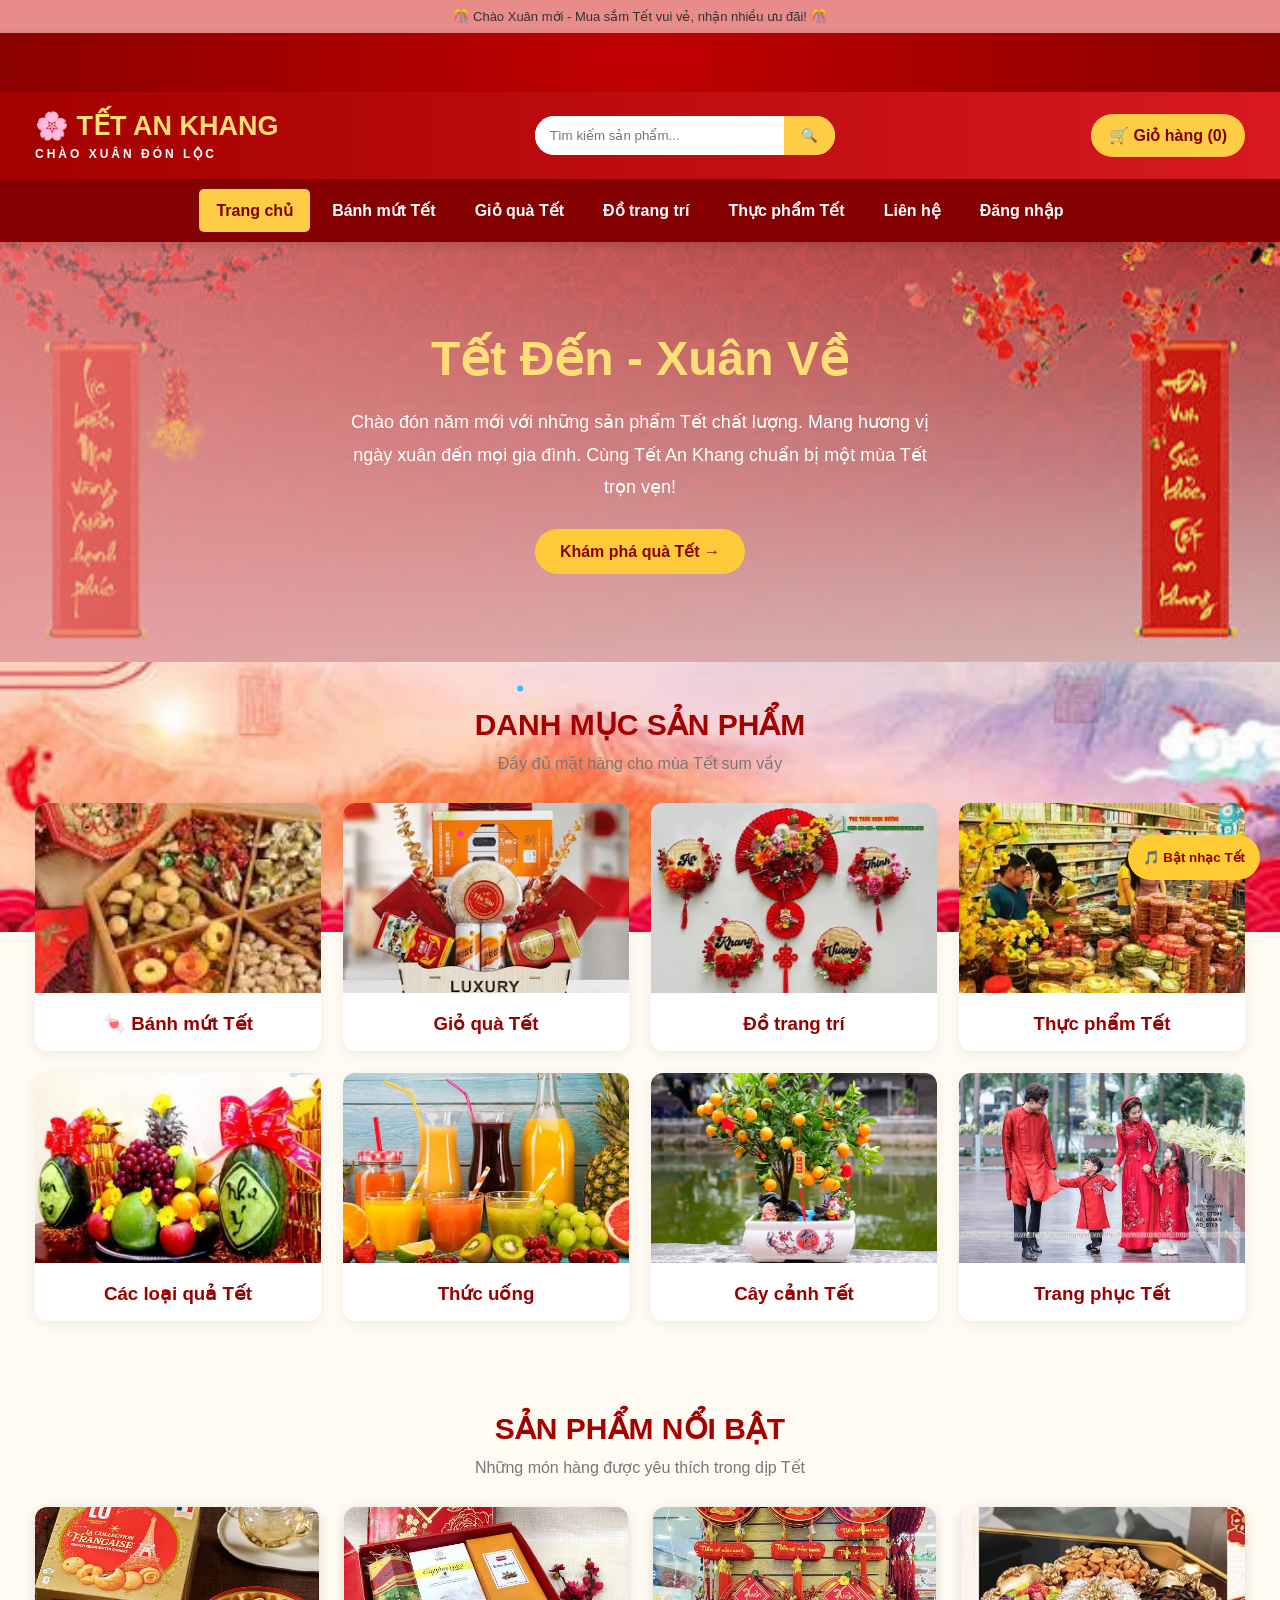
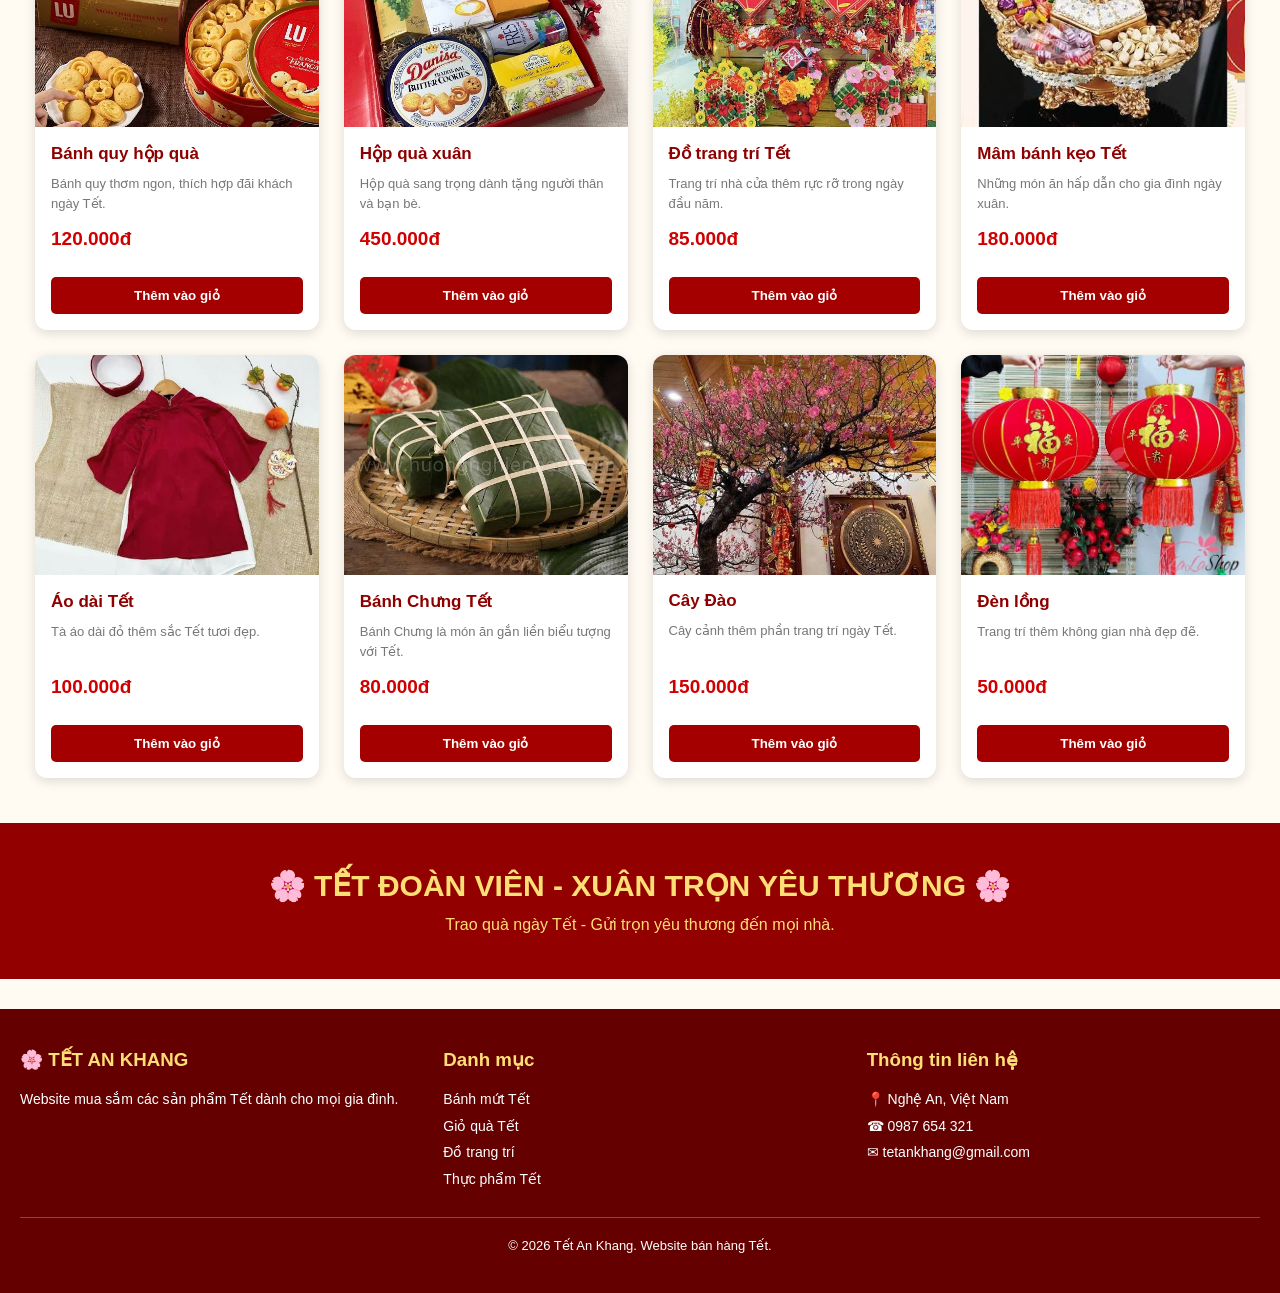
<file: index.html>
<!DOCTYPE html>
<html lang="vi">
<head>
    <meta charset="UTF-8">
    <meta name="viewport" content="width=device-width, initial-scale=1.0">
    <title>Tết An Khang - Trang chủ</title>
    <link rel="stylesheet" href="style.css">
</head>
<body>
    <canvas id="fireworks"></canvas>
    <audio id="nhacTet" loop>
    <source src="tet.mp3" type="audio/mpeg">
</audio>

<button onclick="document.getElementById('nhacTet').play()"
style="position:fixed; bottom:20px; right:20px;
background:#ffcc33; color:#8b0000; padding:15px;
border:none; border-radius:50px; cursor:pointer;
font-weight:bold; z-index:9999;">
    🎵 Bật nhạc Tết
</button>

<div class="top-bar">🎊 Chào Xuân mới - Mua sắm Tết vui vẻ, nhận nhiều ưu đãi! 🎊</div>

<header>
    <div class="tet-chay">
    <div class="tet-noidung">
        🌸 XUÂN AN KHANG THỊNH VƯỢNG 🌸
        🎊 CHÚC MỪNG NĂM MỚI 🎊
        🧧 XUÂN AN KHANG THỊNH VƯỢNG 🧧
        🎉 CHÚC MỪNG NĂM MỚI 🎉
    </div>
</div>
    <div class="header-main">
        <a href="index.html" class="logo">
            🌸 TẾT AN KHANG
            <span>CHÀO XUÂN ĐÓN LỘC</span>
        </a>

        <div class="search-box">
            <input id="searchInput" type="text" placeholder="Tìm kiếm sản phẩm...">
            <button onclick="searchProduct()">🔍</button>
        </div>

        <a href="giohang.html" class="cart-link">
            🛒 Giỏ hàng (<span class="cart-count">0</span>)
        </a>
    </div>

    <nav>
        <a href="index.html" class="active">Trang chủ</a>
        <a href="banhmut.html">Bánh mứt Tết</a>
        <a href="gioqua.html">Giỏ quà Tết</a>
        <a href="trangtri.html">Đồ trang trí</a>
        <a href="thucpham.html">Thực phẩm Tết</a>
        <a href="lienhe.html">Liên hệ</a>
        <a href="dangnhap.html">Đăng nhập</a>

    </nav>
</header>

<section class="hero">
    <div class="hero-content">
        <h1>Tết Đến - Xuân Về</h1>
        <p>
            Chào đón năm mới với những sản phẩm Tết chất lượng.
            Mang hương vị ngày xuân đến mọi gia đình.
            Cùng Tết An Khang chuẩn bị một mùa Tết trọn vẹn!
        </p>
        <a href="gioqua.html" class="btn">Khám phá quà Tết →</a>
    </div>
</section>

<section class="container">
    <h2 class="section-title">DANH MỤC SẢN PHẨM</h2>
    <p class="section-desc">Đầy đủ mặt hàng cho mùa Tết sum vầy</p>

    <div class="category-grid">

        <a href="banhmut.html" class="category-card">
            <img src="muttet.png">
            <h3>🍬 Bánh mứt Tết</h3>
        </a>

        <a href="gioqua.html" class="category-card">
            <img src="gioqua.png">
            <h3> Giỏ quà Tết</h3>
        </a>

        <a href="trangtri.html" class="category-card">
            <img src="trangtritet.png">
            <h3> Đồ trang trí</h3>
        </a>

        <a href="thucpham.html" class="category-card">
            <img src="thucpham.png">
            <h3> Thực phẩm Tết</h3>
        </a>

        <a href="thucpham.html" class="category-card">
            <img src="traicaytet.png">
            <h3> Các loại quả Tết</h3>
        </a>

        <a href="thucpham.html" class="category-card">
            <img src="nuoc.png">
            <h3> Thức uống </h3>
        </a>

        <a href="thucpham.html" class="category-card">
            <img src="caycanh.png">
            <h3> Cây cảnh Tết</h3>
        </a>

        <a href="thucpham.html" class="category-card">
            <img src="trangphuc.png">
            <h3> Trang phục Tết</h3>
        </a>
      
    </div>
</section>

<section class="container">
    <h2 class="section-title">SẢN PHẨM NỔI BẬT</h2>
    <p class="section-desc">Những món hàng được yêu thích trong dịp Tết</p>

    <div class="product-grid">

        <div class="product-card">
            <img src="banhqua.png">
            <div class="product-info">
                <h3>Bánh quy hộp quà</h3>
                <p>Bánh quy thơm ngon, thích hợp đãi khách ngày Tết.</p>
                <div class="price">120.000đ</div>
                <button class="add-cart" onclick="addToCart('Bánh quy hộp quà',120000,'')">Thêm vào giỏ</button>
            </div>
        </div>

        <div class="product-card">
            <img src="hopqua.png">
            <div class="product-info">
                <h3>Hộp quà xuân</h3>
                <p>Hộp quà sang trọng dành tặng người thân và bạn bè.</p>
                <div class="price">450.000đ</div>
                <button class="add-cart" onclick="addToCart('Hộp quà xuân',450000,'')">Thêm vào giỏ</button>
            </div>
        </div>

        <div class="product-card">
            <img src="dotrangtri.png">
            <div class="product-info">
                <h3>Đồ trang trí Tết</h3>
                <p>Trang trí nhà cửa thêm rực rỡ trong ngày đầu năm.</p>
                <div class="price">85.000đ</div>
                <button class="add-cart" onclick="addToCart('Đồ trang trí Tết',85000,'')">Thêm vào giỏ</button>
            </div>
        </div>

        <div class="product-card">
            <img src="banhkeo.png">
            <div class="product-info">
                <h3>Mâm bánh kẹo Tết</h3>
                <p>Những món ăn hấp dẫn cho gia đình ngày xuân.</p>
                <div class="price">180.000đ</div>
                <button class="add-cart" onclick="addToCart('Mâm bánh kẹo Tết',180000,'')">Thêm vào giỏ</button>
            </div>
        </div>

         <div class="product-card">
            <img src="aodaitet.png">
            <div class="product-info">
                <h3>Áo dài Tết</h3>
                <p>Tà áo dài đỏ thêm sắc Tết tươi đẹp.</p>
                <div class="price">100.000đ</div>
                <button class="add-cart" onclick="addToCart('Áo Tết',100000,'')">Thêm vào giỏ</button>
            </div>
        </div>

          <div class="product-card">
            <img src="banhchung.png">
            <div class="product-info">
                <h3>Bánh Chưng Tết</h3>
                <p>Bánh Chưng là món ăn gắn liền biểu tượng với Tết.</p>
                <div class="price">80.000đ</div>
                <button class="add-cart" onclick="addToCart('Bánh Chưng Tết',80000,'')">Thêm vào giỏ</button>
            </div>
        </div>

         <div class="product-card">
            <img src="caydao.png">
            <div class="product-info">
                <h3>Cây Đào</h3>
                <p>Cây cảnh thêm phần trang trí ngày Tết.</p>
                <div class="price">150.000đ</div>
                <button class="add-cart" onclick="addToCart('Cây Đào',850.000,'')">Thêm vào giỏ</button>
            </div>
        </div>

          <div class="product-card">
            <img src="den.png">
            <div class="product-info">
                <h3>Đèn lồng</h3>
                <p>Trang trí thêm không gian nhà đẹp đẽ.</p>
                <div class="price">50.000đ</div>
                <button class="add-cart" onclick="addToCart('Đèn lồng',50.000,'')">Thêm vào giỏ</button>
            </div>
        </div>


    </div>
</section>

<section class="banner">
    <h2>🌸 TẾT ĐOÀN VIÊN - XUÂN TRỌN YÊU THƯƠNG 🌸</h2>
    <p>Trao quà ngày Tết - Gửi trọn yêu thương đến mọi nhà.</p>
</section>

<footer>
    <div class="footer-content">
        <div>
            <h3>🌸 TẾT AN KHANG</h3>
            <p>Website mua sắm các sản phẩm Tết dành cho mọi gia đình.</p>
        </div>
        <div>
            <h3>Danh mục</h3>
            <p>Bánh mứt Tết</p>
            <p>Giỏ quà Tết</p>
            <p>Đồ trang trí</p>
            <p>Thực phẩm Tết</p>
        </div>
        <div>
            <h3>Thông tin liên hệ</h3>
            <p>📍 Nghệ An, Việt Nam</p>
            <p>☎ 0987 654 321</p>
            <p>✉ tetankhang@gmail.com</p>
        </div>
    </div>
    <div class="copyright">© 2026 Tết An Khang. Website bán hàng Tết.</div>
</footer>

<script src="script.js"></script>
</body>
</html>
</file>
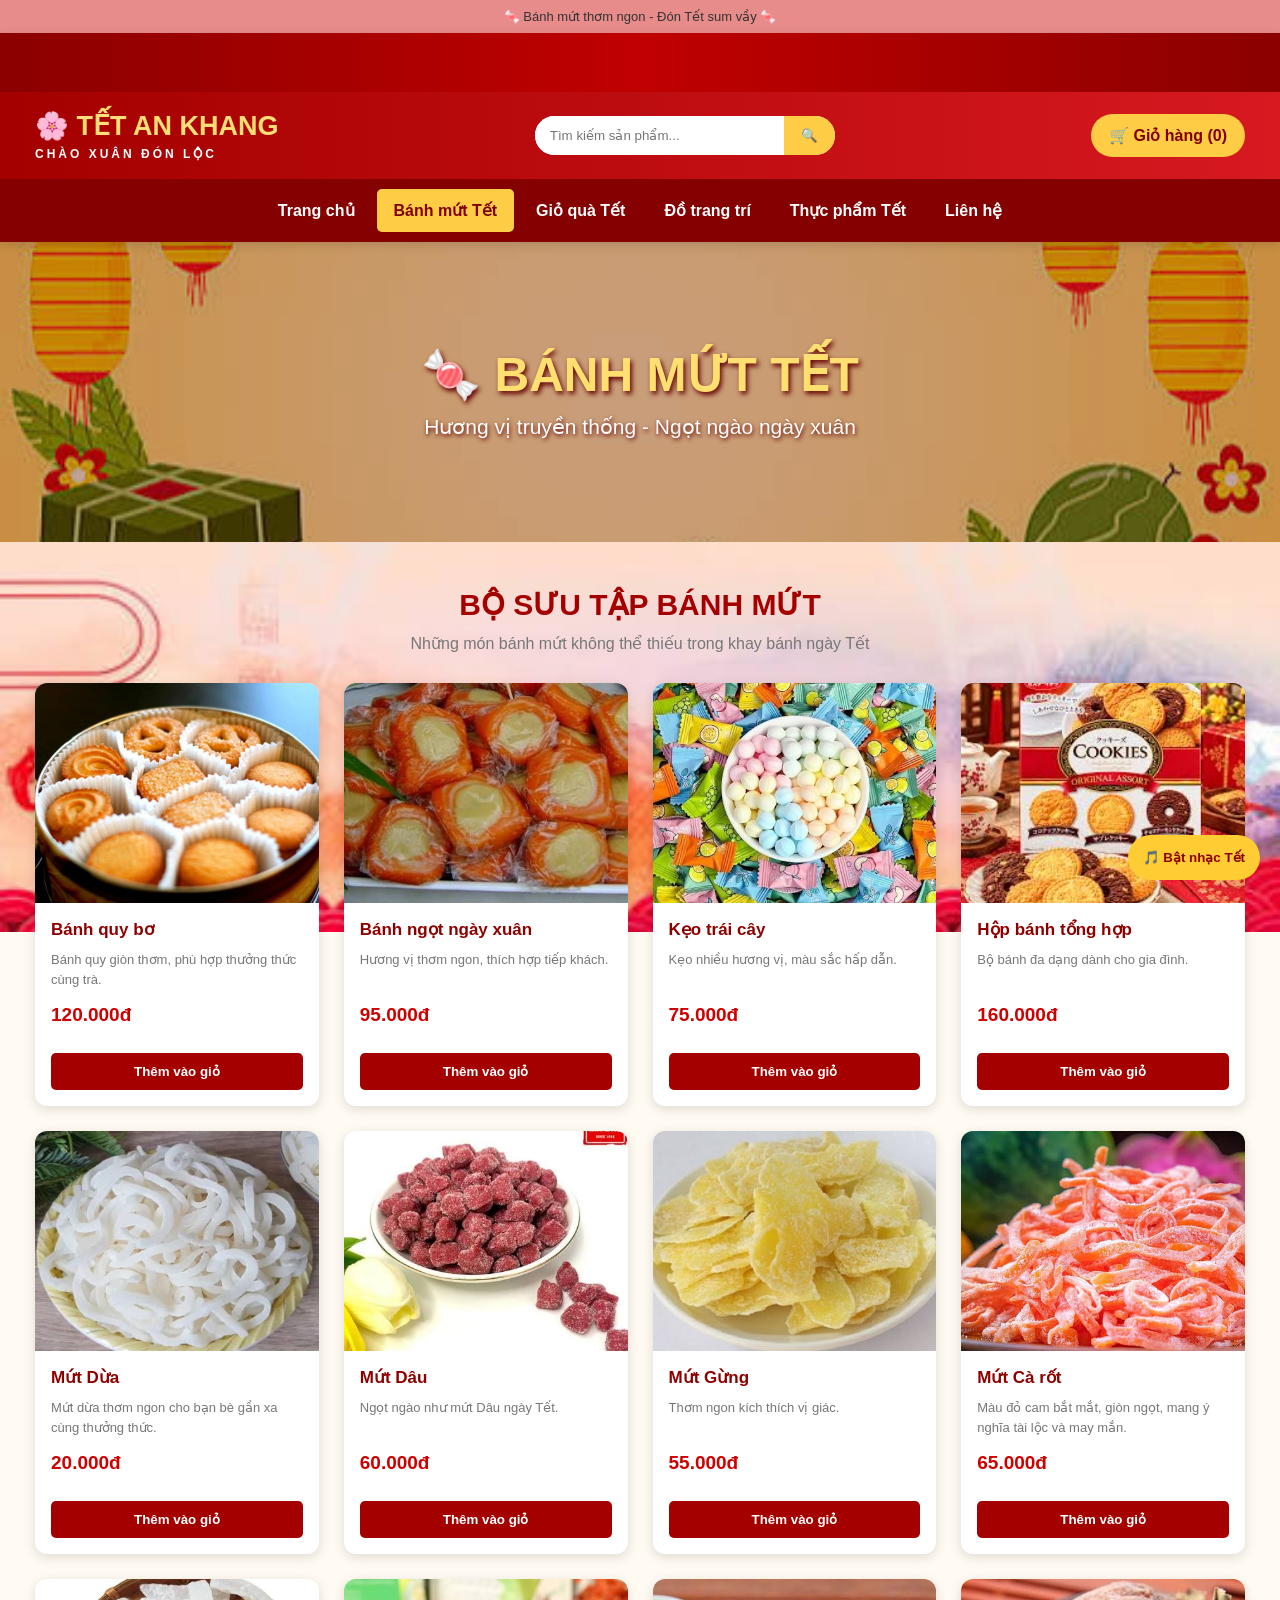
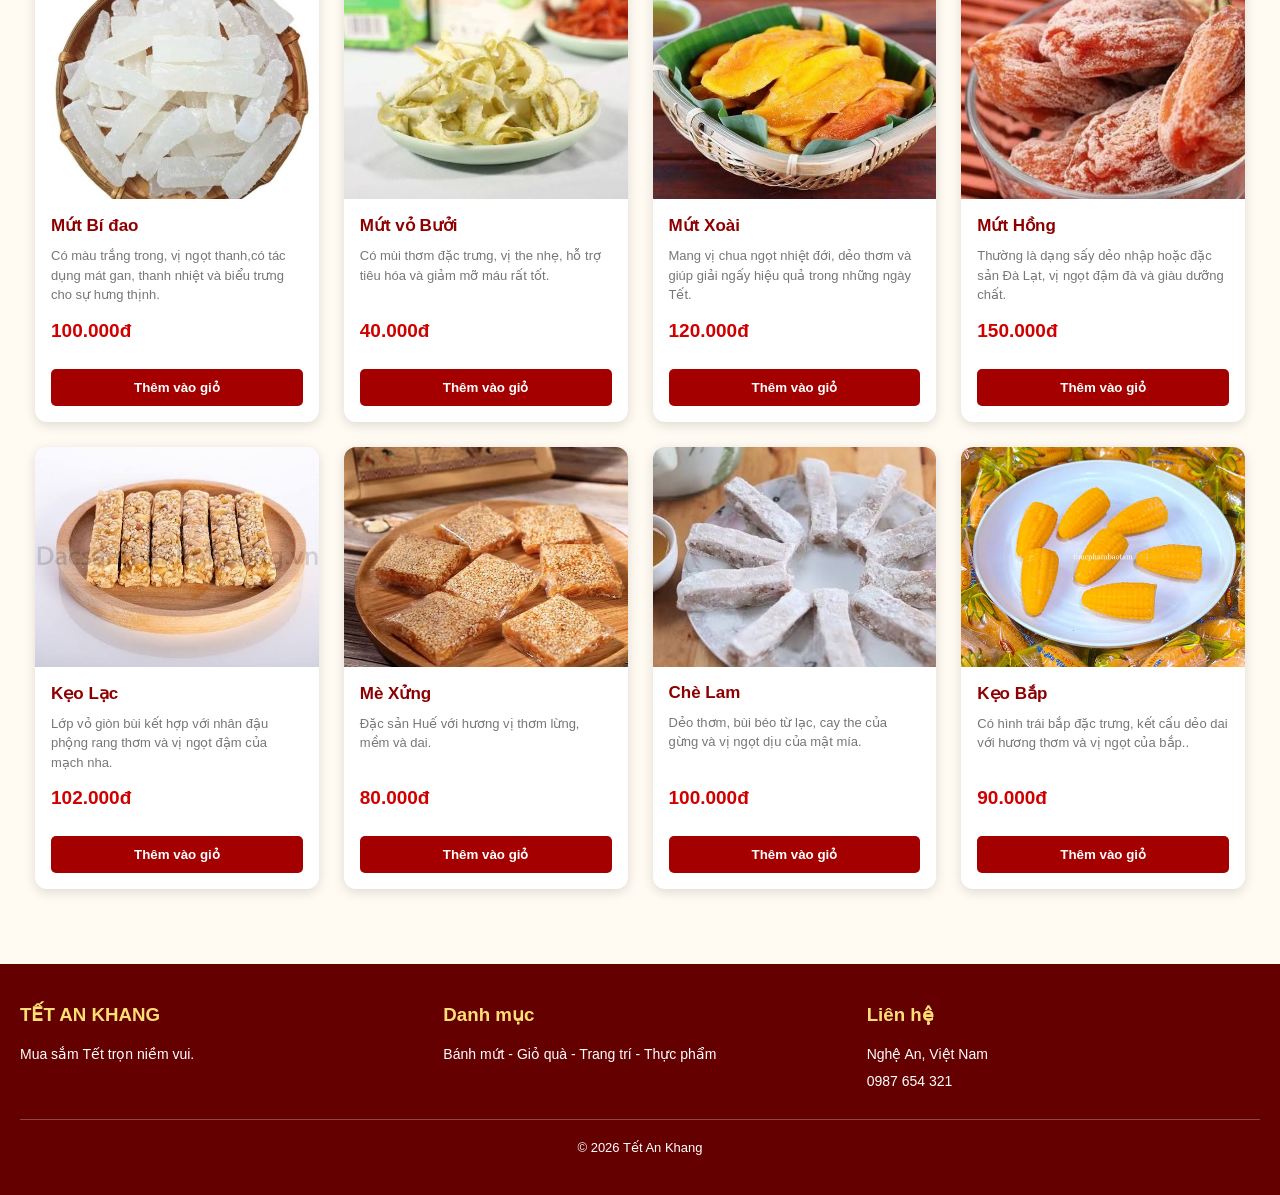
<file: banhmut.html>
<!DOCTYPE html>
<html lang="vi">
<head>
    <meta charset="UTF-8">
    <meta name="viewport" content="width=device-width, initial-scale=1.0">
    <title>Bánh mứt Tết - Tết An Khang</title>
    <link rel="stylesheet" href="style.css">
    <style>
    
</style>
</head>
<body>
        <audio id="nhacTet" loop>
    <source src="tet.mp3" type="audio/mpeg">
</audio>

<button onclick="document.getElementById('nhacTet').play()"
style="position:fixed; bottom:20px; right:20px;
background:#ffcc33; color:#8b0000; padding:15px;
border:none; border-radius:50px; cursor:pointer;
font-weight:bold; z-index:9999;">
    🎵 Bật nhạc Tết
</button>
<div class="top-bar">🍬 Bánh mứt thơm ngon - Đón Tết sum vầy 🍬</div>
<header>
    <!-- CHỮ TẾT CHẠY NGANG -->
<div class="tet-chay">
    <div class="tet-noidung">
        🌸 XUÂN AN KHANG THỊNH VƯỢNG 🌸
        🎊 CHÚC MỪNG NĂM MỚI 🎊
        🧧 XUÂN AN KHANG THỊNH VƯỢNG 🧧
        🎉 CHÚC MỪNG NĂM MỚI 🎉
    </div>
</div>
    <div class="header-main">
        <a href="index.html" class="logo">🌸 TẾT AN KHANG<span>CHÀO XUÂN ĐÓN LỘC</span></a>
        <div class="search-box">
            <input id="searchInput" placeholder="Tìm kiếm sản phẩm...">
            <button onclick="searchProduct()">🔍</button>
        </div>
        <a href="giohang.html" class="cart-link">🛒 Giỏ hàng (<span class="cart-count">0</span>)</a>
    </div>
    <nav>
        <a href="index.html">Trang chủ</a>
        <a href="banhmut.html" class="active">Bánh mứt Tết</a>
        <a href="gioqua.html">Giỏ quà Tết</a>
        <a href="trangtri.html">Đồ trang trí</a>
        <a href="thucpham.html">Thực phẩm Tết</a>
        <a href="lienhe.html">Liên hệ</a>
    </nav>
</header>

<section class="page-banner">
    <h1>🍬 BÁNH MỨT TẾT</h1>
    <p>Hương vị truyền thống - Ngọt ngào ngày xuân</p>
</section>

<section class="container">
    <h2 class="section-title">BỘ SƯU TẬP BÁNH MỨT</h2>
    <p class="section-desc">Những món bánh mứt không thể thiếu trong khay bánh ngày Tết</p>

    <div class="product-grid">
        <div class="product-card">
            <img src="bm1.png">
            <div class="product-info">
                <h3>Bánh quy bơ</h3>
                <p>Bánh quy giòn thơm, phù hợp thưởng thức cùng trà.</p>
                <div class="price">120.000đ</div>
                <button class="add-cart" onclick="addToCart('Bánh quy bơ',120000,'')">Thêm vào giỏ</button>
            </div>
        </div>
        <div class="product-card">
            <img src="bm2.png">
            <div class="product-info">
                <h3>Bánh ngọt ngày xuân</h3>
                <p>Hương vị thơm ngon, thích hợp tiếp khách.</p>
                <div class="price">95.000đ</div>
                <button class="add-cart" onclick="addToCart('Bánh ngọt ngày xuân',95000,'')">Thêm vào giỏ</button>
            </div>
        </div>
        <div class="product-card">
            <img src="bm3.png">
            <div class="product-info">
                <h3>Kẹo trái cây</h3>
                <p>Kẹo nhiều hương vị, màu sắc hấp dẫn.</p>
                <div class="price">75.000đ</div>
                <button class="add-cart" onclick="addToCart('Kẹo trái cây',75000,'')">Thêm vào giỏ</button>
            </div>
        </div>
        <div class="product-card">
            <img src="bm4.png">
            <div class="product-info">
                <h3>Hộp bánh tổng hợp</h3>
                <p>Bộ bánh đa dạng dành cho gia đình.</p>
                <div class="price">160.000đ</div>
                <button class="add-cart" onclick="addToCart('Hộp bánh tổng hợp',160000,'')">Thêm vào giỏ</button>
            </div>
        </div>
      <div class="product-card">
            <img src="bm5.png">
            <div class="product-info">
                <h3>Mứt Dừa</h3>
                <p>Mứt dừa thơm ngon cho bạn bè gần xa cùng thưởng thức.</p>
                <div class="price">20.000đ</div>
                <button class="add-cart" onclick="addToCart('Mứt Dừa',20.000,'')">Thêm vào giỏ</button>
            </div>
        </div>
        <div class="product-card">
            <img src="bm6.png">
            <div class="product-info">
                <h3>Mứt Dâu</h3>
                <p>Ngọt ngào như mứt Dâu ngày Tết.</p>
                <div class="price">60.000đ</div>
                <button class="add-cart" onclick="addToCart('Mứt Dâu',60.000,'')">Thêm vào giỏ</button>
            </div>
        </div>
        <div class="product-card">
            <img src="bm7.png">
            <div class="product-info">
                <h3>Mứt Gừng</h3>
                <p>Thơm ngon kích thích vị giác.</p>
                <div class="price">55.000đ</div>
                <button class="add-cart" onclick="addToCart('Mứt Gừng',55.000,'')">Thêm vào giỏ</button>
            </div>
        </div>
        <div class="product-card">
            <img src="bm8.png">
            <div class="product-info">
                <h3>Mứt Cà rốt</h3>
                <p> Màu đỏ cam bắt mắt, giòn ngọt, mang ý nghĩa tài lộc và may mắn.</p>
                <div class="price">65.000đ</div>
                <button class="add-cart" onclick="addToCart('Mứt Cà rốt',65.000,'')">Thêm vào giỏ</button>
            </div>
        </div>
        <div class="product-card">
            <img src="bm9.png">
            <div class="product-info">
                <h3>Mứt Bí đao</h3>
                <p> Có màu trắng trong, vị ngọt thanh,có tác dụng mát gan, thanh nhiệt và biểu trưng cho sự hưng thịnh.</p>
                <div class="price">100.000đ</div>
                <button class="add-cart" onclick="addToCart('Mứt Bí đao',100000,'')">Thêm vào giỏ</button>
            </div>
        </div>
        <div class="product-card">
            <img src="bm10.png">
            <div class="product-info">
                <h3>Mứt vỏ Bưởi</h3>
                <p> Có mùi thơm đặc trưng, vị the nhẹ, hỗ trợ tiêu hóa và giảm mỡ máu rất tốt.</p>
                <div class="price">40.000đ</div>
                <button class="add-cart" onclick="addToCart('Mứt vỏ Bưởi',40.000,'')">Thêm vào giỏ</button>
            </div>
        </div>
        <div class="product-card">
            <img src="bm11.png">
            <div class="product-info">
                <h3>Mứt Xoài</h3>
                <p>Mang vị chua ngọt nhiệt đới, dẻo thơm và giúp giải ngấy hiệu quả trong những ngày Tết.</p>
                <div class="price">120.000đ</div>
                <button class="add-cart" onclick="addToCart('Mứt Xoài',120.000,'')">Thêm vào giỏ</button>
            </div>
        </div>
        <div class="product-card">
            <img src="bm12.png">
            <div class="product-info">
                <h3>Mứt Hồng</h3>
                <p> Thường là dạng sấy dẻo nhập hoặc đặc sản Đà Lạt, vị ngọt đậm đà và giàu dưỡng chất.</p>
                <div class="price">150.000đ</div>
                <button class="add-cart" onclick="addToCart('Mứt Hồng',150.000,'')">Thêm vào giỏ</button>
            </div>
        </div>
        <div class="product-card">
            <img src="bm13.png">
            <div class="product-info">
                <h3>Kẹo Lạc</h3>
                <p>Lớp vỏ giòn bùi kết hợp với nhân đậu phộng rang thơm và vị ngọt đậm của mạch nha.</p>
                <div class="price">102.000đ</div>
                <button class="add-cart" onclick="addToCart('Kẹo Lạc',102.000,'')">Thêm vào giỏ</button>
            </div>
        </div>
        <div class="product-card">
            <img src="bm14.png">
            <div class="product-info">
                <h3>Mè Xửng</h3>
                <p>Đặc sản Huế với hương vị thơm lừng, mềm và dai.</p>
                <div class="price">80.000đ</div>
                <button class="add-cart" onclick="addToCart('Mè Xửng',80.000,'')">Thêm vào giỏ</button>
            </div>
        </div>
        <div class="product-card">
            <img src="bm15.png">
            <div class="product-info">
                <h3>Chè Lam</h3>
                <p>Dẻo thơm, bùi béo từ lạc, cay the của gừng và vị ngọt dịu của mật mía.</p>
                <div class="price">100.000đ</div>
                <button class="add-cart" onclick="addToCart('Chè Lam',100.000,'')">Thêm vào giỏ</button>
            </div>
        </div>
        <div class="product-card">
            <img src="bm16.png">
            <div class="product-info">
                <h3>Kẹo Bắp</h3>
                <p>Có hình trái bắp đặc trưng, kết cấu dẻo dai với hương thơm và vị ngọt của bắp..</p>
                <div class="price">90.000đ</div>
                <button class="add-cart" onclick="addToCart('Bánh quy bơ',90.000,'')">Thêm vào giỏ</button>
            </div>
        </div>

    </div>
</section>

<footer>
    <div class="footer-content">
        <div><h3>TẾT AN KHANG</h3><p>Mua sắm Tết trọn niềm vui.</p></div>
        <div><h3>Danh mục</h3><p>Bánh mứt - Giỏ quà - Trang trí - Thực phẩm</p></div>
        <div><h3>Liên hệ</h3><p>Nghệ An, Việt Nam</p><p>0987 654 321</p></div>
    </div>
    <div class="copyright">© 2026 Tết An Khang</div>
</footer>
<script src="script.js"></script>
</body>
</html>
</file>
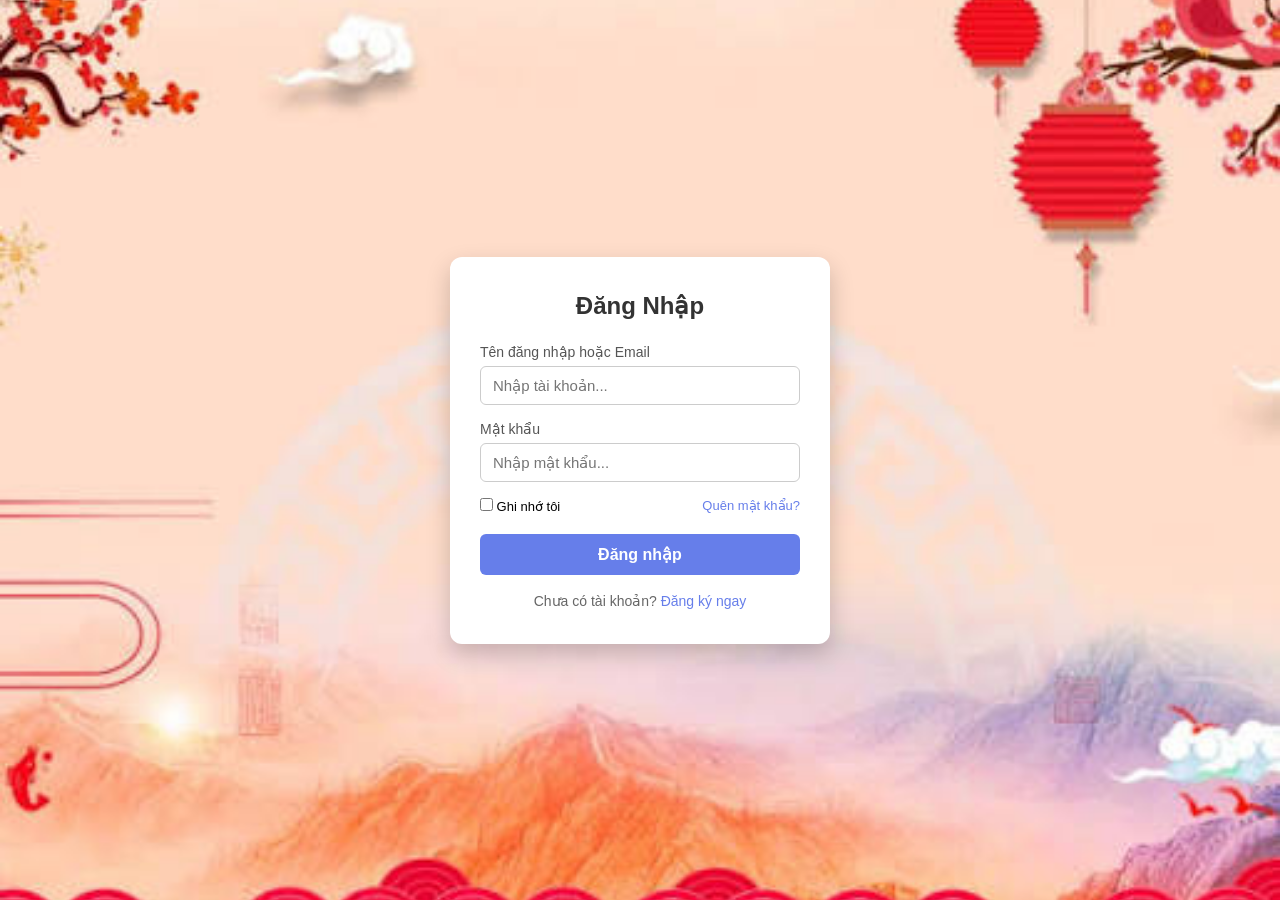
<file: dangnhap.html>
<!DOCTYPE html>
<html lang="vi">
<head>
    <meta charset="UTF-8">
    <meta name="viewport" content="width=device-width, initial-scale=1.0">
    <title>Đăng nhập</title>
    <link rel="stylesheet" href="dangnhap.css">
</head>
<body>
    <div class="login-container">
        <h2>Đăng Nhập</h2>
        <form id="loginForm">
            <div class="input-group">
                <label for="username">Tên đăng nhập hoặc Email</label>
                <input type="text" id="username" placeholder="Nhập tài khoản..." required>
            </div>
            <div class="input-group">
                <label for="password">Mật khẩu</label>
                <input type="password" id="password" placeholder="Nhập mật khẩu..." required>
            </div>
            <div class="options">
                <label><input type="checkbox"> Ghi nhớ tôi</label>
                <a href="#">Quên mật khẩu?</a>
            </div>
            <button type="submit" class="btn-login">Đăng nhập</button>
            <p class="register-link">Chưa có tài khoản? <a href="#">Đăng ký ngay</a></p>
        </form>
    </div>

    <script>
        // Xử lý kiểm tra đăng nhập mẫu
        document.getElementById('loginForm').addEventListener('submit', function(e) {
            e.preventDefault();
            const user = document.getElementById('username').value;
            const pass = document.getElementById('password').value;

            if (user === 'admin' && pass === '123456') {
                alert('Đăng nhập thành công!');
                window.location.href = 'index.html'; // Chuyển về trang chủ của bạn
            } else {
                alert('Sai tài khoản hoặc mật khẩu! (Thử: admin / 123456)');
            }
        });
    </script>
</body>
</html>
</file>
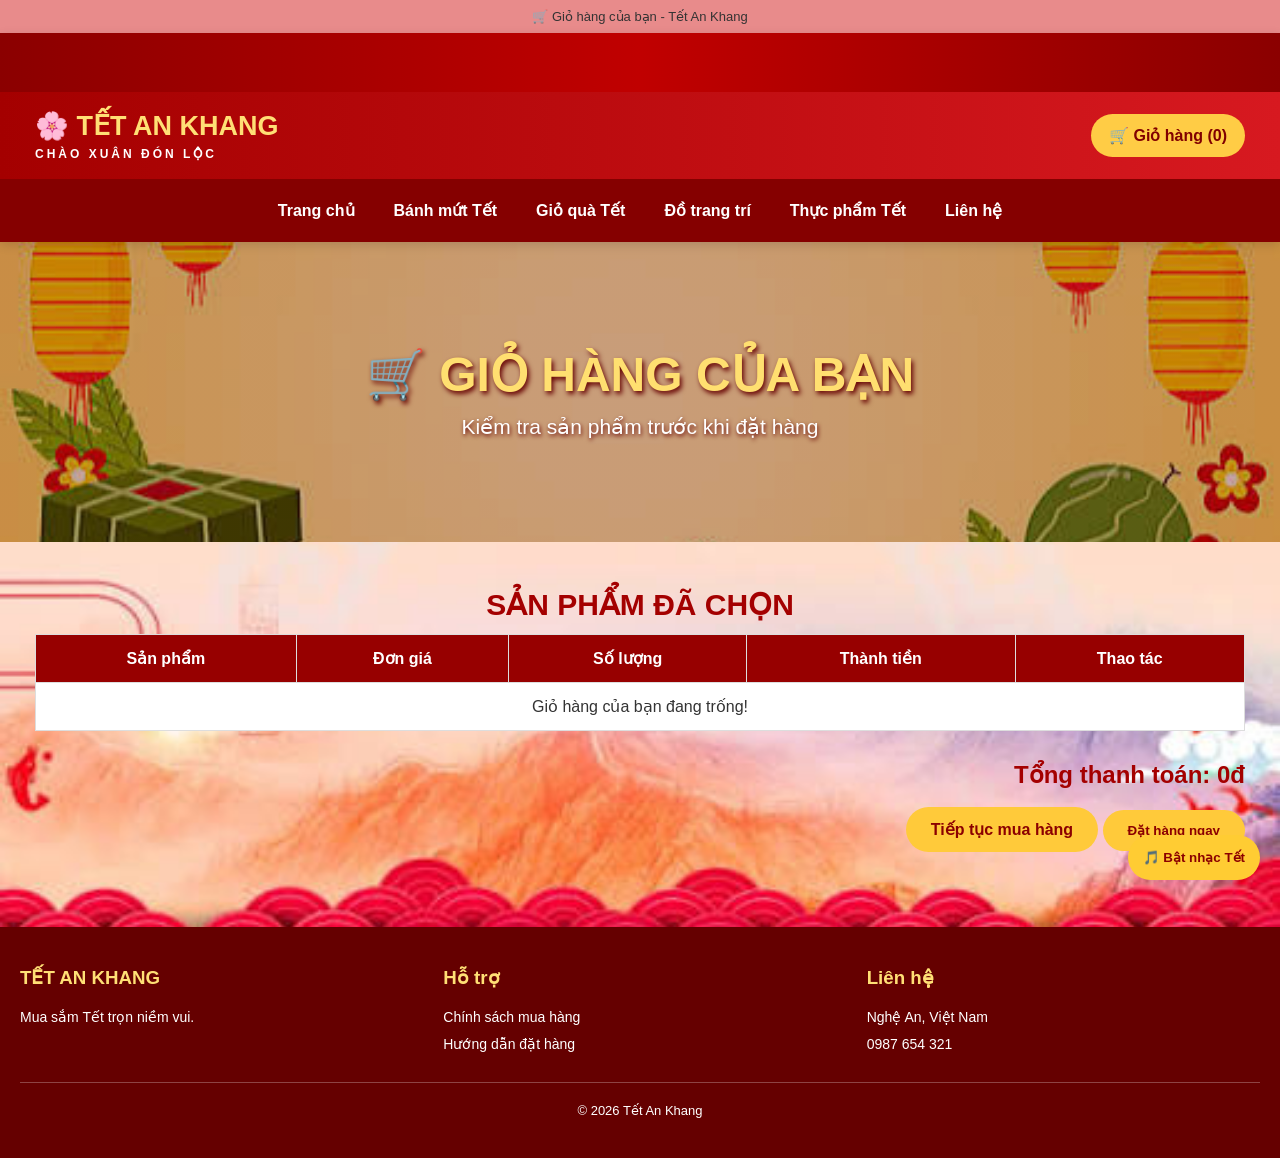
<file: giohang.html>
<!DOCTYPE html>
<html lang="vi">
<head>
    <meta charset="UTF-8">
    <meta name="viewport" content="width=device-width, initial-scale=1.0">
    <title>Giỏ hàng - Tết An Khang</title>
    <link rel="stylesheet" href="style.css">
</head>
<body>
        <audio id="nhacTet" loop>
    <source src="tet.mp3" type="audio/mpeg">
</audio>

<button onclick="document.getElementById('nhacTet').play()"
style="position:fixed; bottom:20px; right:20px;
background:#ffcc33; color:#8b0000; padding:15px;
border:none; border-radius:50px; cursor:pointer;
font-weight:bold; z-index:9999;">
    🎵 Bật nhạc Tết
</button>
<div class="top-bar">🛒 Giỏ hàng của bạn - Tết An Khang</div>
<header>
    <!-- CHỮ TẾT CHẠY NGANG -->
<div class="tet-chay">
    <div class="tet-noidung">
        🌸 XUÂN AN KHANG THỊNH VƯỢNG 🌸
        🎊 CHÚC MỪNG NĂM MỚI 🎊
        🧧 XUÂN AN KHANG THỊNH VƯỢNG 🧧
        🎉 CHÚC MỪNG NĂM MỚI 🎉
    </div>
</div>
    <div class="header-main">
        <a href="index.html" class="logo">🌸 TẾT AN KHANG<span>CHÀO XUÂN ĐÓN LỘC</span></a>
        <a href="giohang.html" class="cart-link">🛒 Giỏ hàng (<span class="cart-count">0</span>)</a>
    </div>
    <nav>
        <a href="index.html">Trang chủ</a>
        <a href="banhmut.html">Bánh mứt Tết</a>
        <a href="gioqua.html">Giỏ quà Tết</a>
        <a href="trangtri.html">Đồ trang trí</a>
        <a href="thucpham.html">Thực phẩm Tết</a>
        <a href="lienhe.html">Liên hệ</a>
    </nav>
</header>

<section class="page-banner">
    <h1>🛒 GIỎ HÀNG CỦA BẠN</h1>
    <p>Kiểm tra sản phẩm trước khi đặt hàng</p>
</section>

<section class="container">
    <h2 class="section-title">SẢN PHẨM ĐÃ CHỌN</h2>

    <div style="overflow-x:auto">
        <table class="cart-table">
            <thead>
                <tr>
                    <th>Sản phẩm</th>
                    <th>Đơn giá</th>
                    <th>Số lượng</th>
                    <th>Thành tiền</th>
                    <th>Thao tác</th>
                </tr>
            </thead>
            <tbody id="cart-items"></tbody>
        </table>
    </div>

    <div style="text-align:right;margin-top:30px">
        <h2 style="color:#a40000">
            Tổng thanh toán:
            <span id="total-price">0đ</span>
        </h2>
        <br>
        <a href="index.html" class="btn">Tiếp tục mua hàng</a>
        <button class="btn" onclick="checkout()">Đặt hàng ngay</button>
    </div>
</section>

<footer>
    <div class="footer-content">
        <div><h3>TẾT AN KHANG</h3><p>Mua sắm Tết trọn niềm vui.</p></div>
        <div><h3>Hỗ trợ</h3><p>Chính sách mua hàng</p><p>Hướng dẫn đặt hàng</p></div>
        <div><h3>Liên hệ</h3><p>Nghệ An, Việt Nam</p><p>0987 654 321</p></div>
    </div>
    <div class="copyright">© 2026 Tết An Khang</div>
</footer>
<script src="script.js"></script>
</body>
</html>
</file>
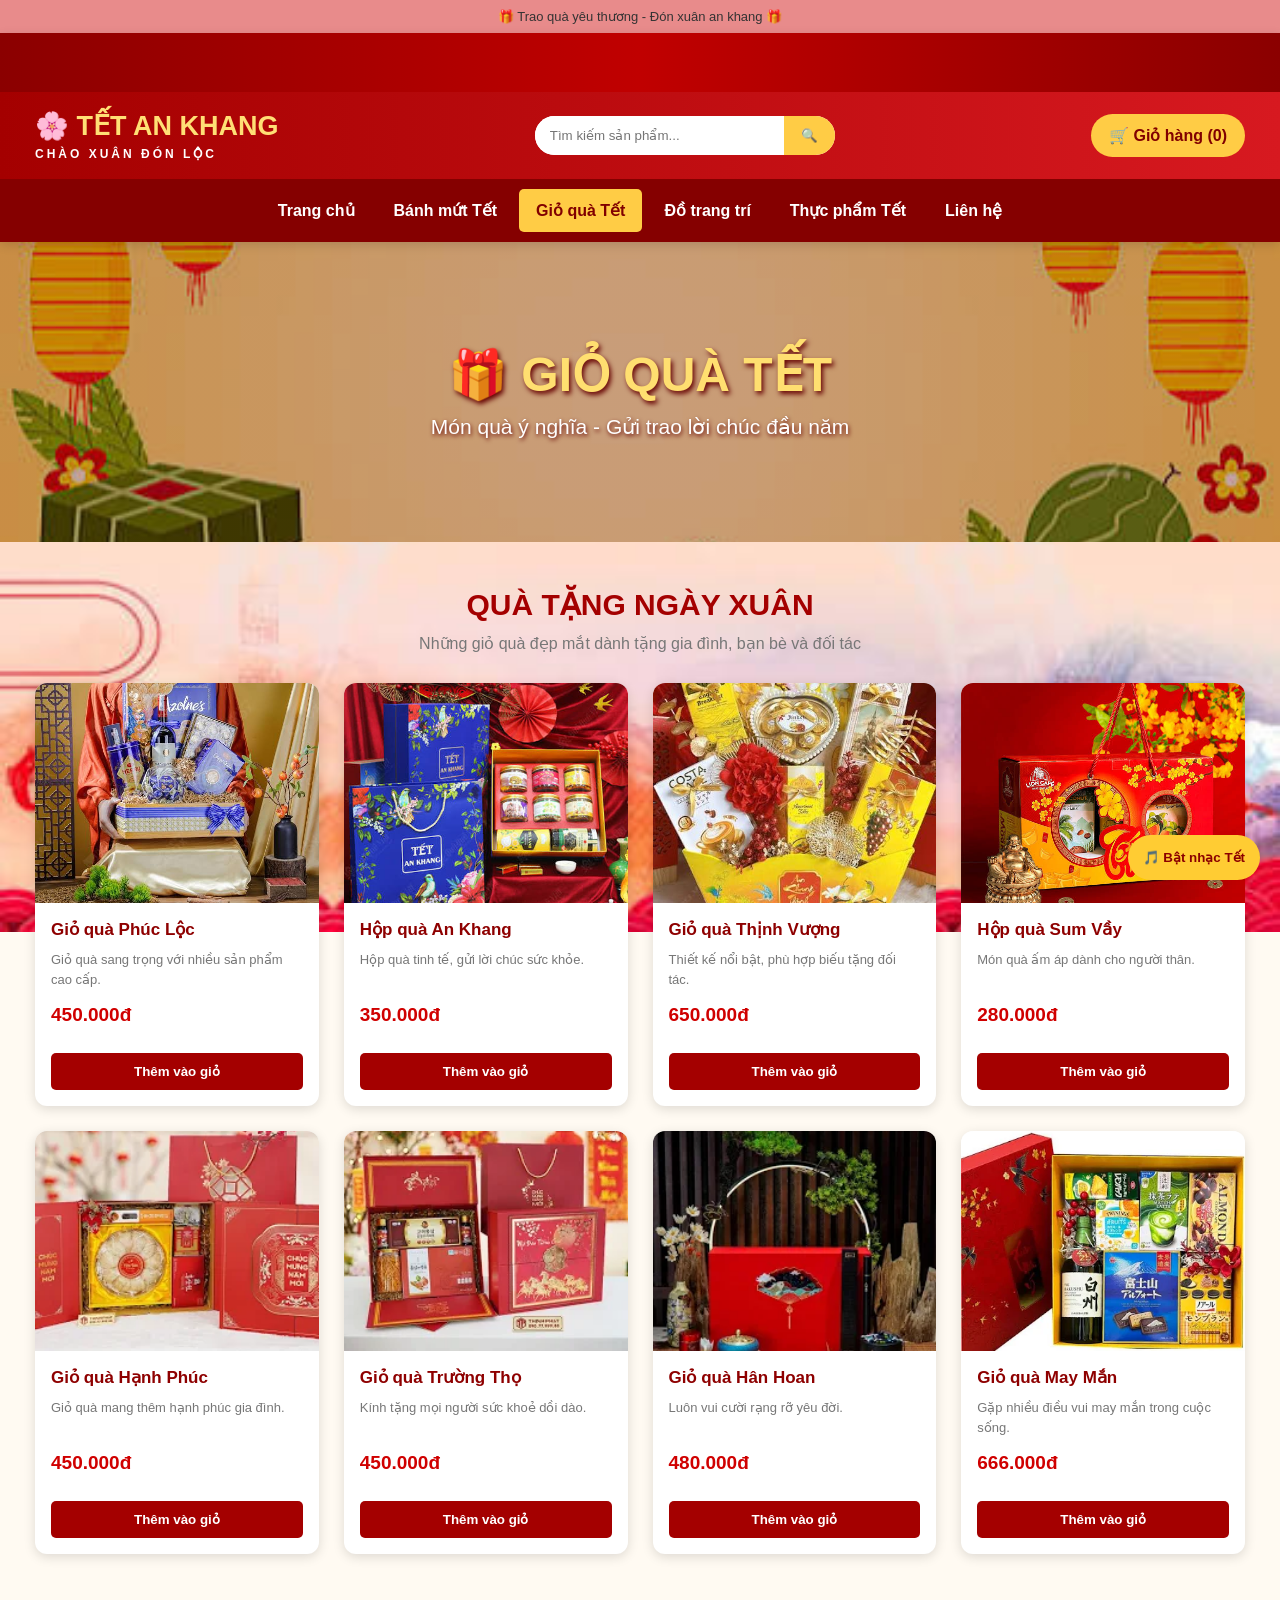
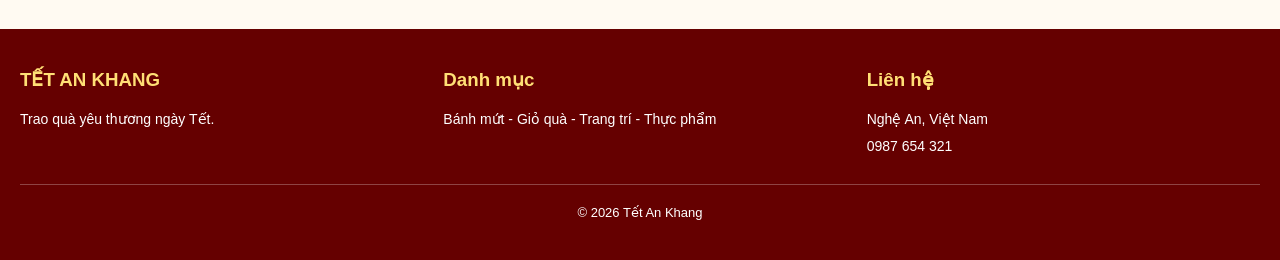
<file: gioqua.html>
<!DOCTYPE html>
<html lang="vi">
<head>
    <meta charset="UTF-8">
    <meta name="viewport" content="width=device-width, initial-scale=1.0">
    <title>Giỏ quà Tết - Tết An Khang</title>
    <link rel="stylesheet" href="style.css">
</head>
<body>
        <audio id="nhacTet" loop>
    <source src="tet.mp3" type="audio/mpeg">
</audio>

<button onclick="document.getElementById('nhacTet').play()"
style="position:fixed; bottom:20px; right:20px;
background:#ffcc33; color:#8b0000; padding:15px;
border:none; border-radius:50px; cursor:pointer;
font-weight:bold; z-index:9999;">
    🎵 Bật nhạc Tết
</button>
<div class="top-bar">🎁 Trao quà yêu thương - Đón xuân an khang 🎁</div>
<header>
    <!-- CHỮ TẾT CHẠY NGANG -->
<div class="tet-chay">
    <div class="tet-noidung">
        🌸 XUÂN AN KHANG THỊNH VƯỢNG 🌸
        🎊 CHÚC MỪNG NĂM MỚI 🎊
        🧧 XUÂN AN KHANG THỊNH VƯỢNG 🧧
        🎉 CHÚC MỪNG NĂM MỚI 🎉
    </div>
</div>
    <div class="header-main">
        <a href="index.html" class="logo">🌸 TẾT AN KHANG<span>CHÀO XUÂN ĐÓN LỘC</span></a>
        <div class="search-box">
            <input id="searchInput" placeholder="Tìm kiếm sản phẩm...">
            <button onclick="searchProduct()">🔍</button>
        </div>
        <a href="giohang.html" class="cart-link">🛒 Giỏ hàng (<span class="cart-count">0</span>)</a>
    </div>
    <nav>
        <a href="index.html">Trang chủ</a>
        <a href="banhmut.html">Bánh mứt Tết</a>
        <a href="gioqua.html" class="active">Giỏ quà Tết</a>
        <a href="trangtri.html">Đồ trang trí</a>
        <a href="thucpham.html">Thực phẩm Tết</a>
        <a href="lienhe.html">Liên hệ</a>
    </nav>
</header>

<section class="page-banner">
    <h1>🎁 GIỎ QUÀ TẾT</h1>
    <p>Món quà ý nghĩa - Gửi trao lời chúc đầu năm</p>
</section>

<section class="container">
    <h2 class="section-title">QUÀ TẶNG NGÀY XUÂN</h2>
    <p class="section-desc">Những giỏ quà đẹp mắt dành tặng gia đình, bạn bè và đối tác</p>

    <div class="product-grid">
        <div class="product-card">
            <img src="gq1.png">
            <div class="product-info">
                <h3>Giỏ quà Phúc Lộc</h3>
                <p>Giỏ quà sang trọng với nhiều sản phẩm cao cấp.</p>
                <div class="price">450.000đ</div>
                <button class="add-cart" onclick="addToCart('Giỏ quà Phúc Lộc',450000,'')">Thêm vào giỏ</button>
            </div>
        </div>
        <div class="product-card">
            <img src="gq2.png">
            <div class="product-info">
                <h3>Hộp quà An Khang</h3>
                <p>Hộp quà tinh tế, gửi lời chúc sức khỏe.</p>
                <div class="price">350.000đ</div>
                <button class="add-cart" onclick="addToCart('Hộp quà An Khang',350000,'')">Thêm vào giỏ</button>
            </div>
        </div>
        <div class="product-card">
            <img src="gq3.png">
            <div class="product-info">
                <h3>Giỏ quà Thịnh Vượng</h3>
                <p>Thiết kế nổi bật, phù hợp biếu tặng đối tác.</p>
                <div class="price">650.000đ</div>
                <button class="add-cart" onclick="addToCart('Giỏ quà Thịnh Vượng',650000,'')">Thêm vào giỏ</button>
            </div>
        </div>
        <div class="product-card">
            <img src="gq4.png">
            <div class="product-info">
                <h3>Hộp quà Sum Vầy</h3>
                <p>Món quà ấm áp dành cho người thân.</p>
                <div class="price">280.000đ</div>
                <button class="add-cart" onclick="addToCart('Hộp quà Sum Vầy',280000,'')">Thêm vào giỏ</button>
            </div>
        </div>
      
        <div class="product-card">
            <img src="gq5.png">
            <div class="product-info">
                <h3>Giỏ quà Hạnh Phúc</h3>
                <p>Giỏ quà mang thêm hạnh phúc gia đình.</p>
                <div class="price">450.000đ</div>
                <button class="add-cart" onclick="addToCart('Giỏ quà Hạnh Phúc',700.000,'')">Thêm vào giỏ</button>
            </div>
        </div>
       
        <div class="product-card">
            <img src="gq6.png">
            <div class="product-info">
                <h3>Giỏ quà Trường Thọ</h3>
                <p>Kính tặng mọi người sức khoẻ dồi dào.</p>
                <div class="price">450.000đ</div>
                <button class="add-cart" onclick="addToCart('Giỏ quà Trường Thọ',999.000,'')">Thêm vào giỏ</button>
            </div>
        </div>
        
        <div class="product-card">
            <img src="gq7.png">
            <div class="product-info">
                <h3>Giỏ quà Hân Hoan</h3>
                <p>Luôn vui cười rạng rỡ yêu đời.</p>
                <div class="price">480.000đ</div>
                <button class="add-cart" onclick="addToCart('Giỏ quà Hân Hoan',480.000,'')">Thêm vào giỏ</button>
            </div>
        </div>
        
        <div class="product-card">
            <img src="gq8.png">
            <div class="product-info">
                <h3>Giỏ quà May Mắn</h3>
                <p>Gặp nhiều điều vui may mắn trong cuộc sống.</p>
                <div class="price">666.000đ</div>
                <button class="add-cart" onclick="addToCart('Giỏ quà May Mắn',666.000,'')">Thêm vào giỏ</button>
            </div>
        </div>

    </div>
</section>

<footer>
    <div class="footer-content">
        <div><h3>TẾT AN KHANG</h3><p>Trao quà yêu thương ngày Tết.</p></div>
        <div><h3>Danh mục</h3><p>Bánh mứt - Giỏ quà - Trang trí - Thực phẩm</p></div>
        <div><h3>Liên hệ</h3><p>Nghệ An, Việt Nam</p><p>0987 654 321</p></div>
    </div>
    <div class="copyright">© 2026 Tết An Khang</div>
</footer>
<script src="script.js"></script>
</body>
</html>
</file>
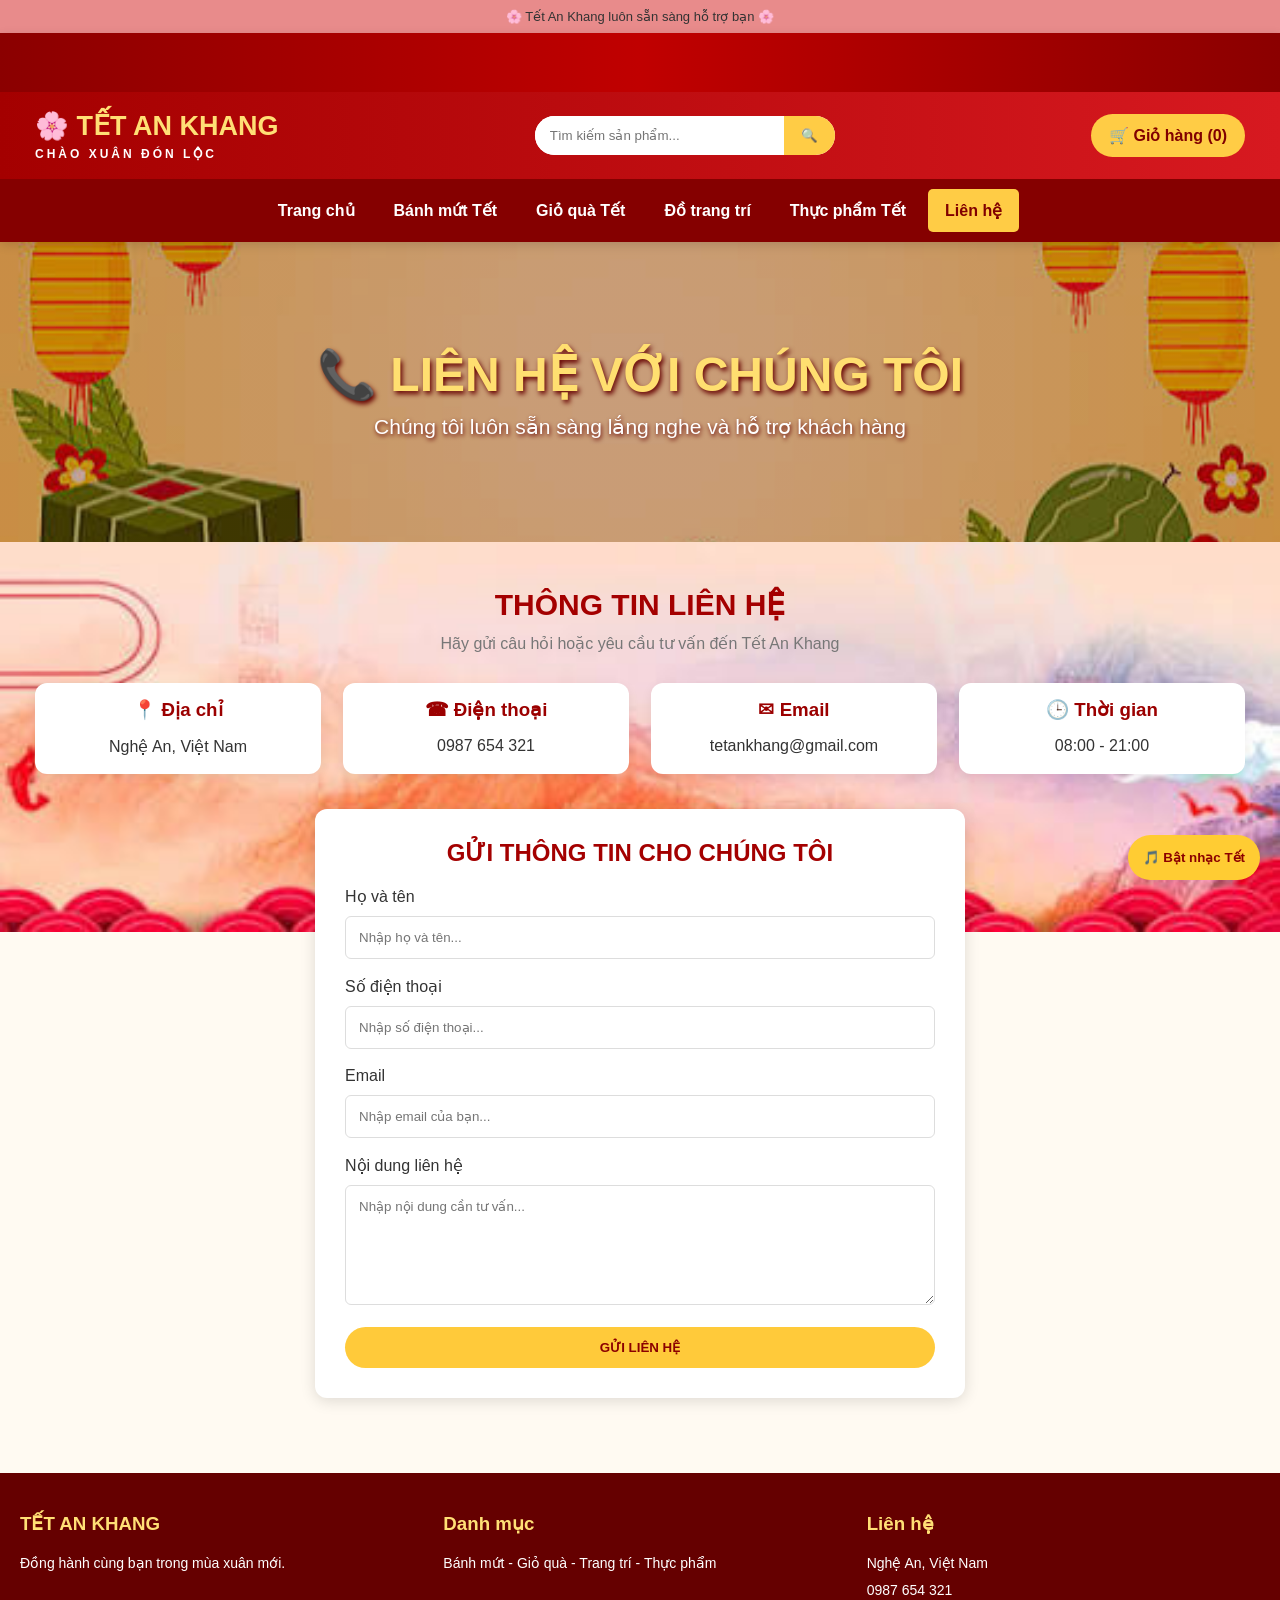
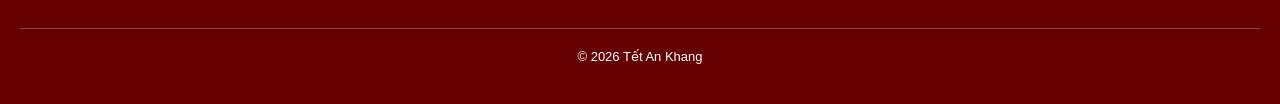
<file: lienhe.html>
<!DOCTYPE html>
<html lang="vi">
<head>
    <meta charset="UTF-8">
    <meta name="viewport" content="width=device-width, initial-scale=1.0">
    <title>Liên hệ - Tết An Khang</title>
    <link rel="stylesheet" href="style.css">
</head>
<body>
        <audio id="nhacTet" loop>
    <source src="tet.mp3" type="audio/mpeg">
</audio>

<button onclick="document.getElementById('nhacTet').play()"
style="position:fixed; bottom:20px; right:20px;
background:#ffcc33; color:#8b0000; padding:15px;
border:none; border-radius:50px; cursor:pointer;
font-weight:bold; z-index:9999;">
    🎵 Bật nhạc Tết
</button>
<div class="top-bar">🌸 Tết An Khang luôn sẵn sàng hỗ trợ bạn 🌸</div>
<header>
    <!-- CHỮ TẾT CHẠY NGANG -->
<div class="tet-chay">
    <div class="tet-noidung">
        🌸 XUÂN AN KHANG THỊNH VƯỢNG 🌸
        🎊 CHÚC MỪNG NĂM MỚI 🎊
        🧧 XUÂN AN KHANG THỊNH VƯỢNG 🧧
        🎉 CHÚC MỪNG NĂM MỚI 🎉
    </div>
</div>
    <div class="header-main">
        <a href="index.html" class="logo">🌸 TẾT AN KHANG<span>CHÀO XUÂN ĐÓN LỘC</span></a>
        <div class="search-box">
            <input id="searchInput" placeholder="Tìm kiếm sản phẩm...">
            <button onclick="searchProduct()">🔍</button>
        </div>
        <a href="giohang.html" class="cart-link">🛒 Giỏ hàng (<span class="cart-count">0</span>)</a>
    </div>
    <nav>
        <a href="index.html">Trang chủ</a>
        <a href="banhmut.html">Bánh mứt Tết</a>
        <a href="gioqua.html">Giỏ quà Tết</a>
        <a href="trangtri.html">Đồ trang trí</a>
        <a href="thucpham.html">Thực phẩm Tết</a>
        <a href="lienhe.html" class="active">Liên hệ</a>
    </nav>
</header>

<section class="page-banner">
    <h1>📞 LIÊN HỆ VỚI CHÚNG TÔI</h1>
    <p>Chúng tôi luôn sẵn sàng lắng nghe và hỗ trợ khách hàng</p>
</section>

<section class="container">
    <h2 class="section-title">THÔNG TIN LIÊN HỆ</h2>
    <p class="section-desc">Hãy gửi câu hỏi hoặc yêu cầu tư vấn đến Tết An Khang</p>

    <div class="category-grid" style="margin-bottom:35px">
        <div class="category-card">
            <h3>📍 Địa chỉ</h3>
            <p>Nghệ An, Việt Nam</p>
            <br>
        </div>
        <div class="category-card">
            <h3>☎ Điện thoại</h3>
            <p>0987 654 321</p>
            <br>
        </div>
        <div class="category-card">
            <h3>✉ Email</h3>
            <p>tetankhang@gmail.com</p>
            <br>
        </div>
        <div class="category-card">
            <h3>🕒 Thời gian</h3>
            <p>08:00 - 21:00</p>
            <br>
        </div>
    </div>

    <form class="contact-form" onsubmit="submitContact(event)">
        <h2 style="color:#a40000;text-align:center;margin-bottom:20px">
            GỬI THÔNG TIN CHO CHÚNG TÔI
        </h2>

        <label>Họ và tên</label>
        <input type="text" placeholder="Nhập họ và tên..." required>

        <label>Số điện thoại</label>
        <input type="tel" placeholder="Nhập số điện thoại..." required>

        <label>Email</label>
        <input type="email" placeholder="Nhập email của bạn..." required>

        <label>Nội dung liên hệ</label>
        <textarea placeholder="Nhập nội dung cần tư vấn..." required></textarea>

        <button type="submit" class="btn" style="width:100%">
            GỬI LIÊN HỆ
        </button>
    </form>
</section>

<footer>
    <div class="footer-content">
        <div><h3>TẾT AN KHANG</h3><p>Đồng hành cùng bạn trong mùa xuân mới.</p></div>
        <div><h3>Danh mục</h3><p>Bánh mứt - Giỏ quà - Trang trí - Thực phẩm</p></div>
        <div><h3>Liên hệ</h3><p>Nghệ An, Việt Nam</p><p>0987 654 321</p></div>
    </div>
    <div class="copyright">© 2026 Tết An Khang</div>
</footer>
<script src="script.js"></script>
</body>
</html>
</file>
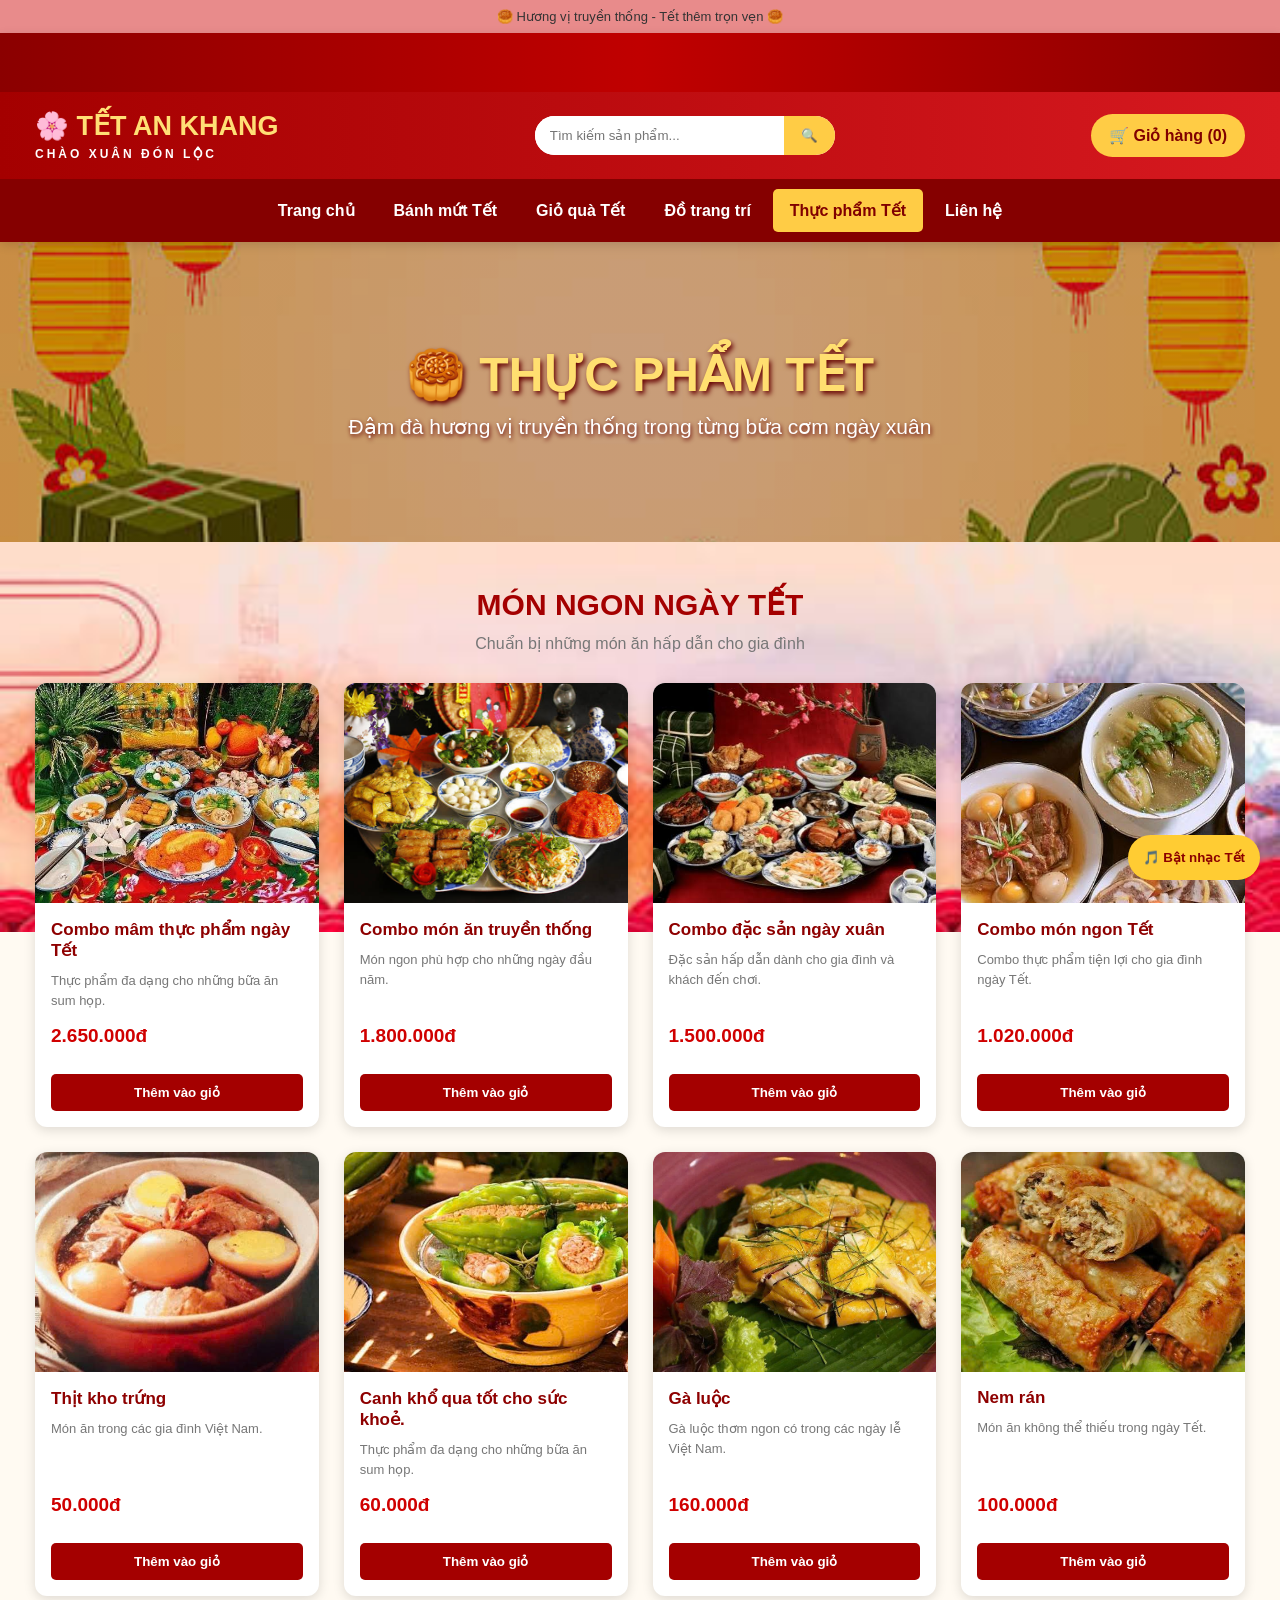
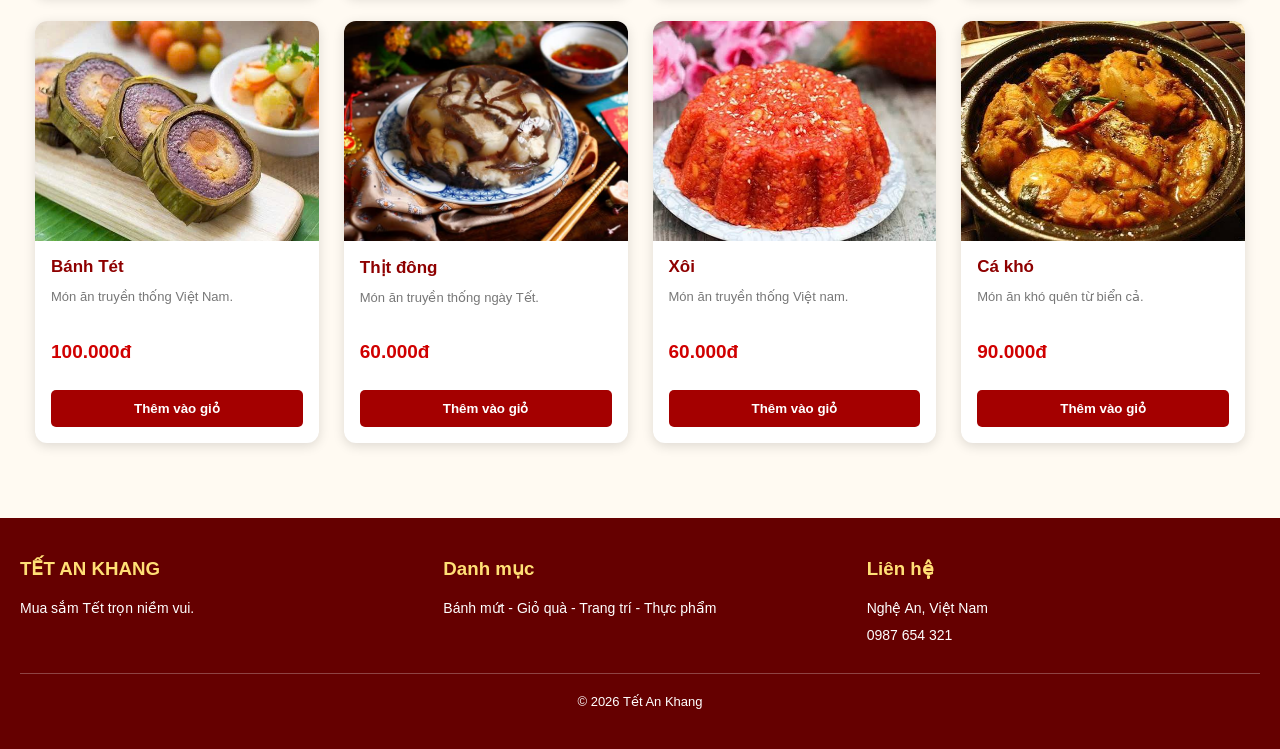
<file: thucpham.html>
<!DOCTYPE html>
<html lang="vi">
<head>
    <meta charset="UTF-8">
    <meta name="viewport" content="width=device-width, initial-scale=1.0">
    <title>Thực phẩm Tết - Tết An Khang</title>
    <link rel="stylesheet" href="style.css">
</head>
<body>
        <audio id="nhacTet" loop>
    <source src="tet.mp3" type="audio/mpeg">
</audio>

<button onclick="document.getElementById('nhacTet').play()"
style="position:fixed; bottom:20px; right:20px;
background:#ffcc33; color:#8b0000; padding:15px;
border:none; border-radius:50px; cursor:pointer;
font-weight:bold; z-index:9999;">
    🎵 Bật nhạc Tết
</button>
<div class="top-bar">🥮 Hương vị truyền thống - Tết thêm trọn vẹn 🥮</div>
<header>
    <!-- CHỮ TẾT CHẠY NGANG -->
<div class="tet-chay">
    <div class="tet-noidung">
        🌸 XUÂN AN KHANG THỊNH VƯỢNG 🌸
        🎊 CHÚC MỪNG NĂM MỚI 🎊
        🧧 XUÂN AN KHANG THỊNH VƯỢNG 🧧
        🎉 CHÚC MỪNG NĂM MỚI 🎉
    </div>
</div>
    <div class="header-main">
        <a href="index.html" class="logo">🌸 TẾT AN KHANG<span>CHÀO XUÂN ĐÓN LỘC</span></a>
        <div class="search-box">
            <input id="searchInput" placeholder="Tìm kiếm sản phẩm...">
            <button onclick="searchProduct()">🔍</button>
        </div>
        <a href="giohang.html" class="cart-link">🛒 Giỏ hàng (<span class="cart-count">0</span>)</a>
    </div>
    <nav>
        <a href="index.html">Trang chủ</a>
        <a href="banhmut.html">Bánh mứt Tết</a>
        <a href="gioqua.html">Giỏ quà Tết</a>
        <a href="trangtri.html">Đồ trang trí</a>
        <a href="thucpham.html" class="active">Thực phẩm Tết</a>
        <a href="lienhe.html">Liên hệ</a>
    </nav>
</header>

<section class="page-banner">
    <h1>🥮 THỰC PHẨM TẾT</h1>
    <p>Đậm đà hương vị truyền thống trong từng bữa cơm ngày xuân</p>
</section>

<section class="container">
    <h2 class="section-title">MÓN NGON NGÀY TẾT</h2>
    <p class="section-desc">Chuẩn bị những món ăn hấp dẫn cho gia đình</p>

    <div class="product-grid">
        <div class="product-card">
            <img src="tpt16.png">
            <div class="product-info">
                <h3> Combo mâm thực phẩm ngày Tết</h3>
                <p>Thực phẩm đa dạng cho những bữa ăn sum họp.</p>
                <div class="price">2.650.000đ</div>
                <button class="add-cart" onclick="addToCart('Mâm thực phẩm ngày Tết',2.650000,'')">Thêm vào giỏ</button>
            </div>
        </div>
        <div class="product-card">
            <img src="tpt17.png">
            <div class="product-info">
                <h3> Combo món ăn truyền thống</h3>
                <p>Món ngon phù hợp cho những ngày đầu năm.</p>
                <div class="price">1.800.000đ</div>
                <button class="add-cart" onclick="addToCart('Món ăn truyền thống',1800000,'')">Thêm vào giỏ</button>
            </div>
        </div>
        <div class="product-card">
            <img src="tpt18.png">
            <div class="product-info">
                <h3>Combo đặc sản ngày xuân</h3>
                <p>Đặc sản hấp dẫn dành cho gia đình và khách đến chơi.</p>
                <div class="price">1.500.000đ</div>
                <button class="add-cart" onclick="addToCart('Đặc sản ngày xuân',1500000,'')">Thêm vào giỏ</button>
            </div>
        </div>
        <div class="product-card">
            <img src="tpt19.png">
            <div class="product-info">
                <h3>Combo món ngon Tết</h3>
                <p>Combo thực phẩm tiện lợi cho gia đình ngày Tết.</p>
                <div class="price">1.020.000đ</div>
                <button class="add-cart" onclick="addToCart('Combo món ngon Tết',1020000,'')">Thêm vào giỏ</button>
            </div>
        </div>
         <div class="product-card">
            <img src="tpt1.png">
            <div class="product-info">
                <h3>Thịt kho trứng</h3>
                <p>Món ăn trong các gia đình Việt Nam.</p>
                <div class="price">50.000đ</div>
                <button class="add-cart" onclick="addToCart('Thịt kho trứng',50000,'')">Thêm vào giỏ</button>
            </div>
        </div>
         <div class="product-card">
            <img src="tpt2.png">
            <div class="product-info">
                <h3>Canh khổ qua tốt cho sức khoẻ.</h3>
                <p>Thực phẩm đa dạng cho những bữa ăn sum họp.</p>
                <div class="price">60.000đ</div>
                <button class="add-cart" onclick="addToCart('Canh khổ qua',60000,'')">Thêm vào giỏ</button>
            </div>
        </div>
         <div class="product-card">
            <img src="tpt3.png">
            <div class="product-info">
                <h3>Gà luộc</h3>
                <p>Gà luộc thơm ngon có trong các ngày lễ Việt Nam.</p>
                <div class="price">160.000đ</div>
                <button class="add-cart" onclick="addToCart('Gà luộc',160000,'')">Thêm vào giỏ</button>
            </div>
        </div>
         <div class="product-card">
            <img src="tpt4.png">
            <div class="product-info">
                <h3>Nem rán</h3>
                <p>Món ăn không thể thiếu trong ngày Tết.</p>
                <div class="price">100.000đ</div>
                <button class="add-cart" onclick="addToCart('Nem rán',100000,'')">Thêm vào giỏ</button>
            </div>
        </div>
         <div class="product-card">
            <img src="tpt5.png">
            <div class="product-info">
                <h3>Bánh Tét</h3>
                <p>Món ăn truyền thống Việt Nam.</p>
                <div class="price">100.000đ</div>
                <button class="add-cart" onclick="addToCart('Bánh Tét',100000,'')">Thêm vào giỏ</button>
            </div>
        </div>
         <div class="product-card">
            <img src="tpt13.png">
            <div class="product-info">
                <h3>Thịt đông</h3>
                <p>Món ăn truyền thống ngày Tết.</p>
                <div class="price">60.000đ</div>
                <button class="add-cart" onclick="addToCart('Thịt đông',60000,'')">Thêm vào giỏ</button>
            </div>
        </div>
         <div class="product-card">
            <img src="tpt15.png">
            <div class="product-info">
                <h3>Xôi</h3>
                <p>Món ăn truyền thống Việt nam.</p>
                <div class="price">60.000đ</div>
                <button class="add-cart" onclick="addToCart('Xôi',60000,'')">Thêm vào giỏ</button>
            </div>
        </div>
         <div class="product-card">
            <img src="tpt14.png">
            <div class="product-info">
                <h3>Cá khó</h3>
                <p>Món ăn khó quên từ biển cả.</p>
                <div class="price">90.000đ</div>
                <button class="add-cart" onclick="addToCart('Cá kho',90000,'')">Thêm vào giỏ</button>
            </div>
        </div>

    </div>
</section>

<footer>
    <div class="footer-content">
        <div><h3>TẾT AN KHANG</h3><p>Mua sắm Tết trọn niềm vui.</p></div>
        <div><h3>Danh mục</h3><p>Bánh mứt - Giỏ quà - Trang trí - Thực phẩm</p></div>
        <div><h3>Liên hệ</h3><p>Nghệ An, Việt Nam</p><p>0987 654 321</p></div>
    </div>
    <div class="copyright">© 2026 Tết An Khang</div>
</footer>
<script src="script.js"></script>
</body>
</html>
</file>
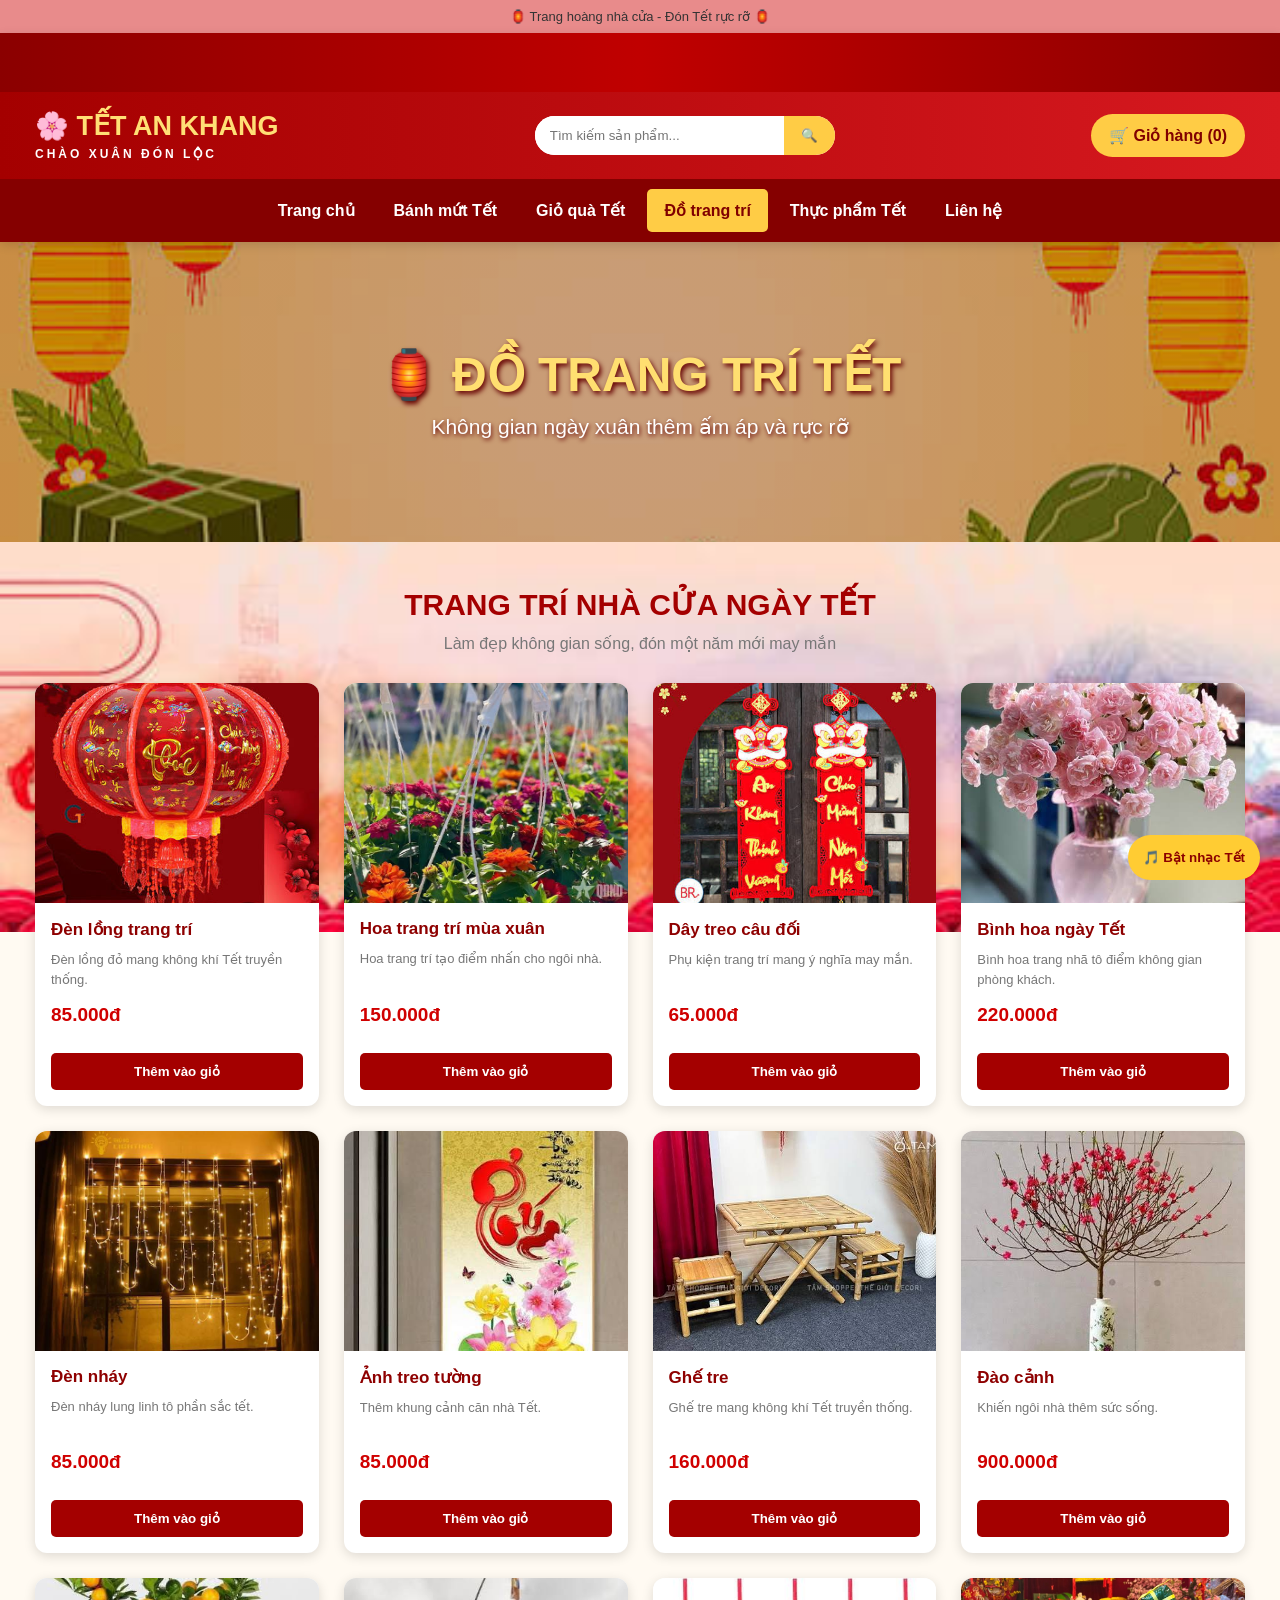
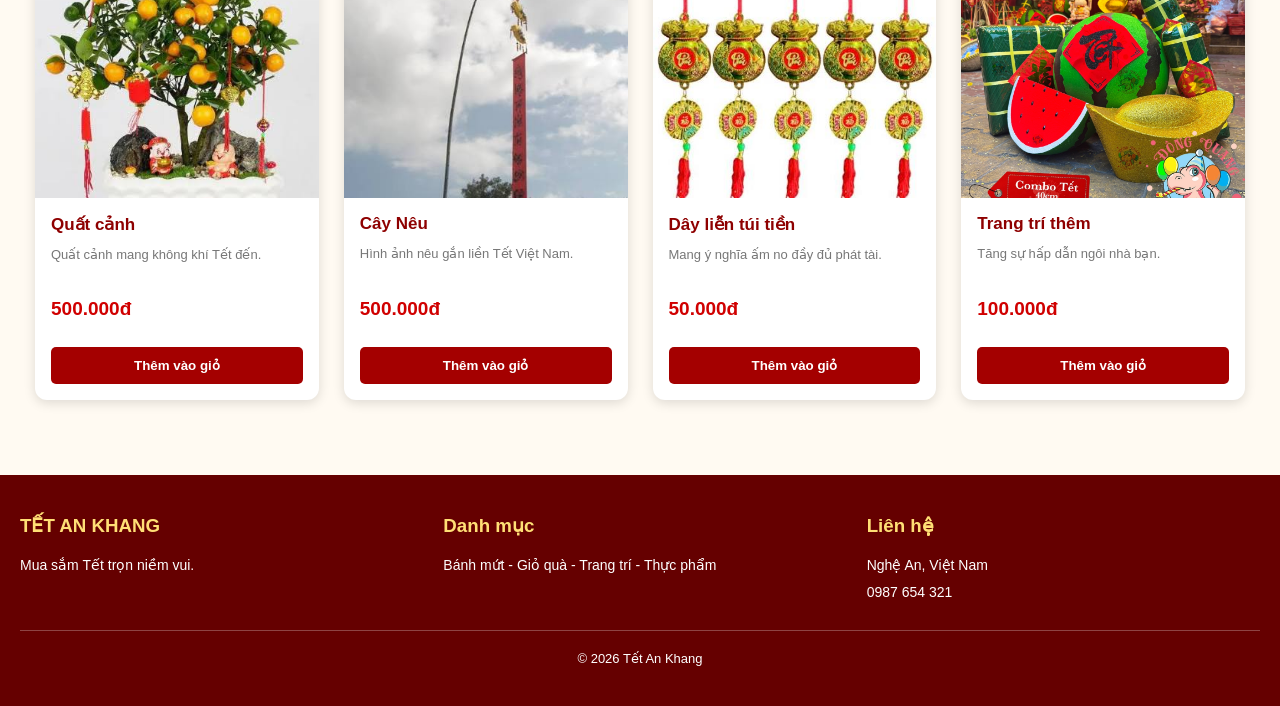
<file: trangtri.html>
<!DOCTYPE html>
<html lang="vi">
<head>
    <meta charset="UTF-8">
    <meta name="viewport" content="width=device-width, initial-scale=1.0">
    <title>Đồ trang trí Tết - Tết An Khang</title>
    <link rel="stylesheet" href="style.css">
</head>
<body>
        <audio id="nhacTet" loop>
    <source src="tet.mp3" type="audio/mpeg">
</audio>

<button onclick="document.getElementById('nhacTet').play()"
style="position:fixed; bottom:20px; right:20px;
background:#ffcc33; color:#8b0000; padding:15px;
border:none; border-radius:50px; cursor:pointer;
font-weight:bold; z-index:9999;">
    🎵 Bật nhạc Tết
</button>
<div class="top-bar">🏮 Trang hoàng nhà cửa - Đón Tết rực rỡ 🏮</div>
<header>
    <!-- CHỮ TẾT CHẠY NGANG -->
<div class="tet-chay">
    <div class="tet-noidung">
        🌸 XUÂN AN KHANG THỊNH VƯỢNG 🌸
        🎊 CHÚC MỪNG NĂM MỚI 🎊
        🧧 XUÂN AN KHANG THỊNH VƯỢNG 🧧
        🎉 CHÚC MỪNG NĂM MỚI 🎉
    </div>
</div>
    <div class="header-main">
        <a href="index.html" class="logo">🌸 TẾT AN KHANG<span>CHÀO XUÂN ĐÓN LỘC</span></a>
        <div class="search-box">
            <input id="searchInput" placeholder="Tìm kiếm sản phẩm...">
            <button onclick="searchProduct()">🔍</button>
        </div>
        <a href="giohang.html" class="cart-link">🛒 Giỏ hàng (<span class="cart-count">0</span>)</a>
    </div>
    <nav>
        <a href="index.html">Trang chủ</a>
        <a href="banhmut.html">Bánh mứt Tết</a>
        <a href="gioqua.html">Giỏ quà Tết</a>
        <a href="trangtri.html" class="active">Đồ trang trí</a>
        <a href="thucpham.html">Thực phẩm Tết</a>
        <a href="lienhe.html">Liên hệ</a>
    </nav>
</header>

<section class="page-banner">
    <h1>🏮 ĐỒ TRANG TRÍ TẾT</h1>
    <p>Không gian ngày xuân thêm ấm áp và rực rỡ</p>
</section>

<section class="container">
    <h2 class="section-title">TRANG TRÍ NHÀ CỬA NGÀY TẾT</h2>
    <p class="section-desc">Làm đẹp không gian sống, đón một năm mới may mắn</p>

    <div class="product-grid">
        <div class="product-card">
            <img src="tt1.png">
            <div class="product-info">
                <h3>Đèn lồng trang trí</h3>
                <p>Đèn lồng đỏ mang không khí Tết truyền thống.</p>
                <div class="price">85.000đ</div>
                <button class="add-cart" onclick="addToCart('Đèn lồng trang trí',85000,'')">Thêm vào giỏ</button>
            </div>
        </div>
        <div class="product-card">
            <img src="tt6.png">
            <div class="product-info">
                <h3>Hoa trang trí mùa xuân</h3>
                <p>Hoa trang trí tạo điểm nhấn cho ngôi nhà.</p>
                <div class="price">150.000đ</div>
                <button class="add-cart" onclick="addToCart('Hoa trang trí mùa xuân',150000,'')">Thêm vào giỏ</button>
            </div>
        </div>
        <div class="product-card">
            <img src="tt4.png">
            <div class="product-info">
                <h3>Dây treo câu đối</h3>
                <p>Phụ kiện trang trí mang ý nghĩa may mắn.</p>
                <div class="price">65.000đ</div>
                <button class="add-cart" onclick="addToCart('Dây treo câu đối',65000,'')">Thêm vào giỏ</button>
            </div>
        </div>
        <div class="product-card">
            <img src="tt5.png">
            <div class="product-info">
                <h3>Bình hoa ngày Tết</h3>
                <p>Bình hoa trang nhã tô điểm không gian phòng khách.</p>
                <div class="price">220.000đ</div>
                <button class="add-cart" onclick="addToCart('Bình hoa ngày Tết',220000,'')">Thêm vào giỏ</button>
            </div>
        </div>
        <div class="product-card">
            <img src="tt2.png">
            <div class="product-info">
                <h3>Đèn nháy</h3>
                <p>Đèn nháy lung linh tô phần sắc tết.</p>
                <div class="price">85.000đ</div>
                <button class="add-cart" onclick="addToCart('Đèn nháy',85000,'')">Thêm vào giỏ</button>
            </div>
        </div>
        <div class="product-card">
            <img src="tt7.png">
            <div class="product-info">
                <h3>Ảnh treo tường</h3>
                <p>Thêm khung cảnh căn nhà Tết.</p>
                <div class="price">85.000đ</div>
                <button class="add-cart" onclick="addToCart('Ảnh treo tường',85000,'')">Thêm vào giỏ</button>
            </div>
        </div>
        <div class="product-card">
            <img src="tt8.png">
            <div class="product-info">
                <h3>Ghế tre</h3>
                <p>Ghế tre mang không khí Tết truyền thống.</p>
                <div class="price">160.000đ</div>
                <button class="add-cart" onclick="addToCart('Ghế tre',160000,'')">Thêm vào giỏ</button>
            </div>
        </div>
        <div class="product-card">
            <img src="tt9.png">
            <div class="product-info">
                <h3>Đào cảnh</h3>
                <p>Khiến ngôi nhà thêm sức sống.</p>
                <div class="price">900.000đ</div>
                <button class="add-cart" onclick="addToCart('Đào cảnh',900000,'')">Thêm vào giỏ</button>
            </div>
        </div>
        <div class="product-card">
            <img src="tt10.png">
            <div class="product-info">
                <h3>Quất cảnh</h3>
                <p>Quất cảnh mang không khí Tết đến.</p>
                <div class="price">500.000đ</div>
                <button class="add-cart" onclick="addToCart('Đèn lồng trang trí',500000,'')">Thêm vào giỏ</button>
            </div>
        </div>
        <div class="product-card">
            <img src="tt11.png">
            <div class="product-info">
                <h3>Cây Nêu</h3>
                <p>Hình ảnh nêu gắn liền Tết Việt Nam.</p>
                <div class="price">500.000đ</div>
                <button class="add-cart" onclick="addToCart('Đèn lồng trang trí',500000,'')">Thêm vào giỏ</button>
            </div>
        </div>
        <div class="product-card">
            <img src="tt12.png">
            <div class="product-info">
                <h3>Dây liễn túi tiền</h3>
                <p>Mang ý nghĩa ấm no đầy đủ phát tài.</p>
                <div class="price">50.000đ</div>
                <button class="add-cart" onclick="addToCart('Dây liễn túi tiền',50000,'')">Thêm vào giỏ</button>
            </div>
        </div>
        <div class="product-card">
            <img src="tt13.png">
            <div class="product-info">
                <h3>Trang trí thêm</h3>
                <p>Tăng sự hấp dẫn ngôi nhà bạn.</p>
                <div class="price">100.000đ</div>
                <button class="add-cart" onclick="addToCart('Trang trí thêm',100000,'')">Thêm vào giỏ</button>
            </div>
        </div>
    </div>
</section>

<footer>
    <div class="footer-content">
        <div><h3>TẾT AN KHANG</h3><p>Mua sắm Tết trọn niềm vui.</p></div>
        <div><h3>Danh mục</h3><p>Bánh mứt - Giỏ quà - Trang trí - Thực phẩm</p></div>
        <div><h3>Liên hệ</h3><p>Nghệ An, Việt Nam</p><p>0987 654 321</p></div>
    </div>
    <div class="copyright">© 2026 Tết An Khang</div>
</footer>
<script src="script.js"></script>
</body>
</html>
</file>
<file: style.css>
* {
    margin: 0;
    padding: 0;
    box-sizing: border-box;
    font-family: Arial, sans-serif;
}

body {
    background: #fffaf2;
    color: #333;
}

a {
    text-decoration: none;
    color: inherit;
}

header {
    background: linear-gradient(90deg, #a40000, #d71920);
    color: white;
    position: sticky;
    top: 0;
    z-index: 1000;
    box-shadow: 0 3px 10px #0002;
}

.top-bar {
    background: #e88b8b;
    text-align: center;
    padding: 9px;
    font-size: 13px;
}

.header-main {
    max-width: 1250px;
    margin: auto;
    padding: 18px 20px;
    display: flex;
    align-items: center;
    justify-content: space-between;
    gap: 20px;
    flex-wrap: wrap;
}

.logo {
    font-size: 27px;
    font-weight: bold;
    color: #ffdf75;
}

.logo span {
    display: block;
    font-size: 12px;
    color: white;
    letter-spacing: 3px;
    margin-top: 5px;
}

.search-box {
    display: flex;
    background: white;
    border-radius: 25px;
    overflow: hidden;
    width: 300px;
}

.search-box input {
    padding: 12px 15px;
    border: none;
    outline: none;
    flex: 1;
    min-width: 0;
}

.search-box button {
    border: none;
    background: #ffcc45;
    padding: 0 17px;
    cursor: pointer;
}

.cart-link {
    background: #ffcc45;
    color: #800000;
    padding: 12px 18px;
    border-radius: 25px;
    font-weight: bold;
}

nav {
    background: #850000;
    display: flex;
    justify-content: center;
    flex-wrap: wrap;
    gap: 5px;
    padding: 10px;
}

nav a {
    color: white;
    padding: 12px 17px;
    border-radius: 5px;
    font-weight: bold;
    transition: .3s;
}

nav a:hover,
nav a.active {
    background: #ffcc45;
    color: #800000;
}

.hero {
    min-height: 420px;
    background:
      linear-gradient(90deg, #eb8f8fa8, #50000015),
      url("anhtrangchu.png")
      center/cover;
    display: flex;
    align-items: center;
    padding: 60px 9%;
    color: white;
}

.hero-content {
    max-width: 600px;
}

.hero h1 {
    font-size: 48px;
    color: #ffdf75;
    margin-bottom: 20px;
}

.hero p {
    font-size: 18px;
    line-height: 1.8;
    margin-bottom: 25px;
}

.btn {
    display: inline-block;
    background: #ffca3a;
    color: #8b0000;
    padding: 13px 25px;
    border-radius: 25px;
    font-weight: bold;
    border: none;
    cursor: pointer;
}

.btn:hover {
    background: white;
}

.container {
    max-width: 1250px;
    margin: auto;
    padding: 45px 20px;
}

.section-title {
    text-align: center;
    color: #a40000;
    font-size: 30px;
    margin-bottom: 12px;
}

.section-desc {
    text-align: center;
    color: #777;
    margin-bottom: 30px;
}

.category-grid {
    display: grid;
    grid-template-columns: repeat(4, 1fr);
    gap: 22px;
}

.category-card {
    background: white;
    border-radius: 12px;
    overflow: hidden;
    text-align: center;
    box-shadow: 0 3px 12px #0001;
    transition: .3s;
}

.category-card:hover {
    transform: translateY(-7px);
}

.category-card img {
    width: 100%;
    height: 190px;
    object-fit: cover;
}

.category-card h3 {
    padding: 16px;
    color: #9b0000;
}

.product-grid {
    display: grid;
    grid-template-columns: repeat(4, 1fr);
    gap: 22px;
}

.product-card {
    background: white;
    border-radius: 12px;
    overflow: hidden;
    box-shadow: 0 3px 12px #0002;
    transition: .3s;
}

.product-card:hover {
    transform: translateY(-5px);
}

.product-card img {
    width: 100%;
    height: 210px;
    object-fit: cover;
}

.product-info {
    padding: 16px;
}

.product-info h3 {
    color: #8e0000;
    margin-bottom: 10px;
    font-size: 17px;
}

.product-info p {
    color: #777;
    font-size: 13px;
    min-height: 38px;
    line-height: 1.5;
}

.price {
    color: #d00000;
    font-size: 19px;
    font-weight: bold;
    margin: 12px 0;
}

.add-cart {
    background: #a40000;
    color: white;
    border: none;
    padding: 11px;
    width: 100%;
    border-radius: 5px;
    cursor: pointer;
    font-weight: bold;
}

.add-cart:hover {
    background: #d71920;
}

.banner {
    background: #920000;
    color: #ffdf75;
    text-align: center;
    padding: 45px 20px;
}

.banner h2 {
    font-size: 30px;
    margin-bottom: 12px;
}

.page-banner {
    background: linear-gradient(120deg, #8b0000, #d71920);
    text-align: center;
    color: white;
    padding: 65px 20px;
}

.page-banner h1 {
    font-size: 38px;
    color: #ffdc70;
    margin-bottom: 12px;
}

.cart-table {
    width: 100%;
    border-collapse: collapse;
    background: white;
}

.cart-table th,
.cart-table td {
    padding: 14px;
    border: 1px solid #ddd;
    text-align: center;
}

.cart-table th {
    background: #970000;
    color: white;
}

.cart-table input {
    width: 65px;
    padding: 7px;
}

.remove-btn {
    background: #d71920;
    color: white;
    padding: 8px 12px;
    border: none;
    cursor: pointer;
    border-radius: 5px;
}

.contact-form {
    max-width: 650px;
    margin: auto;
    background: white;
    padding: 30px;
    border-radius: 12px;
    box-shadow: 0 3px 15px #0002;
}

.contact-form input,
.contact-form textarea {
    width: 100%;
    padding: 13px;
    margin: 10px 0 18px;
    border: 1px solid #ddd;
    border-radius: 6px;
    outline-color: #a40000;
}

.contact-form textarea {
    min-height: 120px;
    resize: vertical;
}

footer {
    background: #650000;
    color: white;
    padding: 40px 20px;
    margin-top: 30px;
}

.footer-content {
    max-width: 1250px;
    margin: auto;
    display: grid;
    grid-template-columns: repeat(3, 1fr);
    gap: 30px;
}

.footer-content h3 {
    color: #ffdf75;
    margin-bottom: 15px;
}

.footer-content p {
    line-height: 1.9;
    font-size: 14px;
}

.copyright {
    text-align: center;
    border-top: 1px solid #ffffff44;
    padding-top: 20px;
    margin-top: 25px;
    font-size: 13px;
}

@media(max-width: 900px) {
    .product-grid,
    .category-grid {
        grid-template-columns: repeat(2, 1fr);
    }

    .header-main {
        justify-content: center;
    }
}

@media(max-width: 550px) {
    .product-grid,
    .category-grid {
        grid-template-columns: 1fr 1fr;
        gap: 10px;
    }

    .product-card img,
    .category-card img {
        height: 140px;
    }

    .hero h1 {
        font-size: 32px;
    }

    .hero {
        min-height: 350px;
    }

    nav a {
        padding: 9px;
        font-size: 13px;
    }

    .footer-content {
        grid-template-columns: 1fr;
    }

    .cart-table {
        font-size: 12px;
    }
}
/* HIỆU ỨNG NHẤP NHÁY TRANG CHỦ */
nav a.active {
    animation: nhapnhay 1.2s infinite;
}

@keyframes nhapnhay {
    0% {
        box-shadow: 0 0 5px #ffcc33;
        transform: scale(1);
    }

    50% {
        box-shadow: 0 0 20px #fff000, 0 0 35px #ff9900;
        transform: scale(1.06);
    }

    100% {
        box-shadow: 0 0 5px #ffcc33;
        transform: scale(1);
    }
}
/* THANH CHỮ TẾT CHẠY NGANG */
.tet-chay {
    width: 100%;
    overflow: hidden;
    background: linear-gradient(90deg, #8b0000, #c00000, #8b0000);
    padding: 15px 0;
    white-space: nowrap;
}

.tet-noidung {
    display: inline-block;
    padding-left: 100%;
    font-size: 25px;
    font-weight: bold;
    animation: chaytet 18s linear infinite,
               doima 3s ease-in-out infinite;
}

@keyframes chaytet {
    from {
        transform: translateX(0);
    }
    to {
        transform: translateX(-100%);
    }
}

@keyframes doima {
    0% {
        color: #ffcc00;
        text-shadow: 0 0 10px #ffcc00;
    }
    25% {
        color: #ffffff;
        text-shadow: 0 0 15px #ffffff;
    }
    50% {
        color: #ff69b4;
        text-shadow: 0 0 15px #ff1493;
    }
    75% {
        color: #00ffcc;
        text-shadow: 0 0 15px #00ffcc;
    }
    100% {
        color: #ffcc00;
        text-shadow: 0 0 10px #ffcc00;
    }
}
/* ẢNH NỀN TIÊU ĐỀ BÁNH MỨT TẾT */
.page-banner {
    background:
        linear-gradient(rgba(100, 0, 0, 0.35), rgba(100, 0, 0, 0.35)),
        url("nenmut.png");

    background-size: cover;
    background-position: center;
    background-repeat: no-repeat;

    min-height: 300px;
    display: flex;
    flex-direction: column;
    justify-content: center;
    align-items: center;
    text-align: center;
    padding: 40px 20px;
}

.page-banner h1 {
    color: #ffdf70;
    font-size: 48px;
    text-shadow: 2px 3px 5px #650000;
}

.page-banner p {
    color: white;
    font-size: 21px;
    text-shadow: 1px 2px 4px #650000;
}
/* ẢNH NỀN TIÊU ĐỀ GIỎ QUÀ TẾT */
.page-banner {
    background:
        linear-gradient(rgba(100, 0, 0, 0.35), rgba(100, 0, 0, 0.35)),
        url("nenmut.png");

    background-size: cover;
    background-position: center;
    background-repeat: no-repeat;

    min-height: 300px;
    display: flex;
    flex-direction: column;
    justify-content: center;
    align-items: center;
    text-align: center;
    padding: 40px 20px;
}

.page-banner h1 {
    color: #ffdf70;
    font-size: 48px;
    text-shadow: 2px 3px 5px #650000;
}

.page-banner p {
    color: white;
    font-size: 21px;
    text-shadow: 1px 2px 4px #650000;
}

/* CĂN CHỈNH CÁC SẢN PHẨM CÙNG HÀNG */
.product-grid {
    display: grid;
    grid-template-columns: repeat(4, 1fr);
    gap: 25px;
    align-items: stretch;
}

.product-card {
    display: flex;
    flex-direction: column;
    height: 100%;
    box-sizing: border-box;
}

.product-card img {
    width: 100%;
    height: 220px;
    object-fit: cover;
}

.product-info {
    display: flex;
    flex-direction: column;
    flex: 1;
}

.product-info .price {
    margin-top: auto;
    padding-top: 15px;
}

.product-info .add-cart {
    width: 100%;
    margin-top: 15px;
}
/* HIỆU ỨNG PHÁO HOA */
#fireworks {
    position: fixed;
    top: 0;
    left: 0;
    width: 100%;
    height: 100%;
    pointer-events: none;
    z-index: 9998;
}
body {
    background-image: url("anhnen.png") !important;
    background-size: cover !important;
    background-position: center !important;
    background-attachment: fixed !important;
    background-repeat: no-repeat !important;
}
.hero {
    min-height: 420px;
    background:
      linear-gradient(90deg, #eb8f8fa8, #50000015),
      url("anhtrangchu.png")
      center/cover;
    display: flex;
    align-items: center;
    justify-content: center; /* <--- Thêm dòng này để đưa nội dung ra giữa màn hình theo chiều ngang */
    padding: 60px 9%;
    color: white;
}

.hero-content {
    max-width: 600px;
    text-align: center;      /* <--- Thêm dòng này để căn chữ ra giữa */
    display: flex;
    flex-direction: column;
    align-items: center;     /* <--- Thêm dòng này để nút bấm cũng nằm ở giữa */
}
</file>
<file: dangnhap.css>
* {
    box-sizing: border-box;
    margin: 0;
    padding: 0;
    font-family: 'Segoe UI', Tahoma, Geneva, Verdana, sans-serif;
}

body {
    display: flex;
    justify-content: center;
    align-items: center;
    min-height: 100vh;
    background: linear-gradient(135deg, #667eea 0%, #764ba2 100%);
}

.login-container {
    background: #ffffff;
    padding: 35px 30px;
    border-radius: 12px;
    box-shadow: 0 10px 25px rgba(0, 0, 0, 0.2);
    width: 100%;
    max-width: 380px;
}

.login-container h2 {
    text-align: center;
    margin-bottom: 24px;
    color: #333;
}

.input-group {
    margin-bottom: 16px;
}

.input-group label {
    display: block;
    margin-bottom: 6px;
    color: #555;
    font-size: 14px;
}

.input-group input {
    width: 100%;
    padding: 10px 12px;
    border: 1px solid #ccc;
    border-radius: 6px;
    font-size: 15px;
    outline: none;
    transition: border-color 0.2s;
}

.input-group input:focus {
    border-color: #667eea;
}

.options {
    display: flex;
    justify-content: space-between;
    align-items: center;
    font-size: 13px;
    margin-bottom: 20px;
}

.options a, .register-link a {
    color: #667eea;
    text-decoration: none;
}

.options a:hover, .register-link a:hover {
    text-decoration: underline;
}

.btn-login {
    width: 100%;
    padding: 11px;
    background: #667eea;
    color: white;
    border: none;
    border-radius: 6px;
    font-size: 16px;
    font-weight: bold;
    cursor: pointer;
    transition: background 0.2s;
}

.btn-login:hover {
    background: #5568d3;
}

.register-link {
    text-align: center;
    margin-top: 18px;
    font-size: 14px;
    color: #666;
}
body {
    display: flex;
    justify-content: center;
    align-items: center;
    min-height: 100vh;
    /* Thay 'caydao.png' bằng tên file ảnh bạn muốn dùng */
    background-image: url('anhnen.png');
    background-size: cover;       /* Phủ kín toàn màn hình */
    background-position: center;  /* Căn giữa ảnh */
    background-repeat: no-repeat; /* Không lặp lại ảnh */
}
</file>
